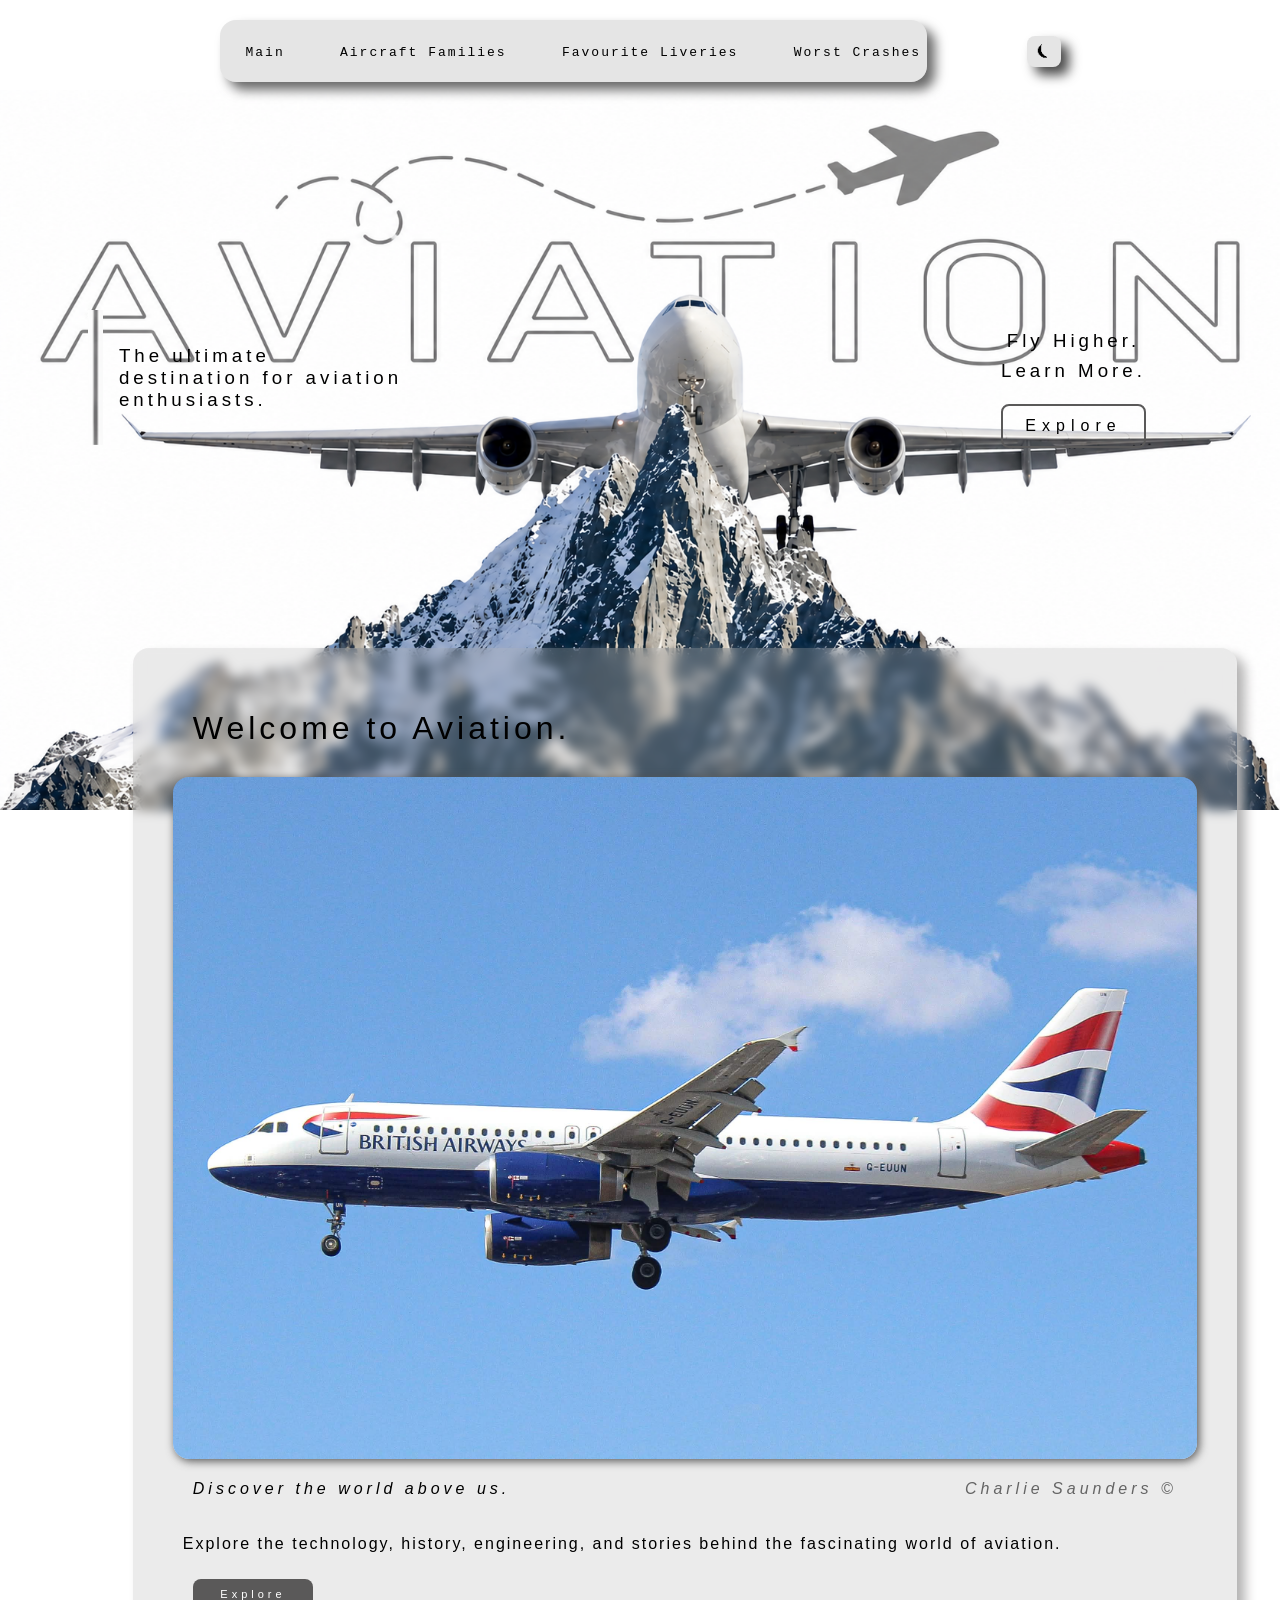
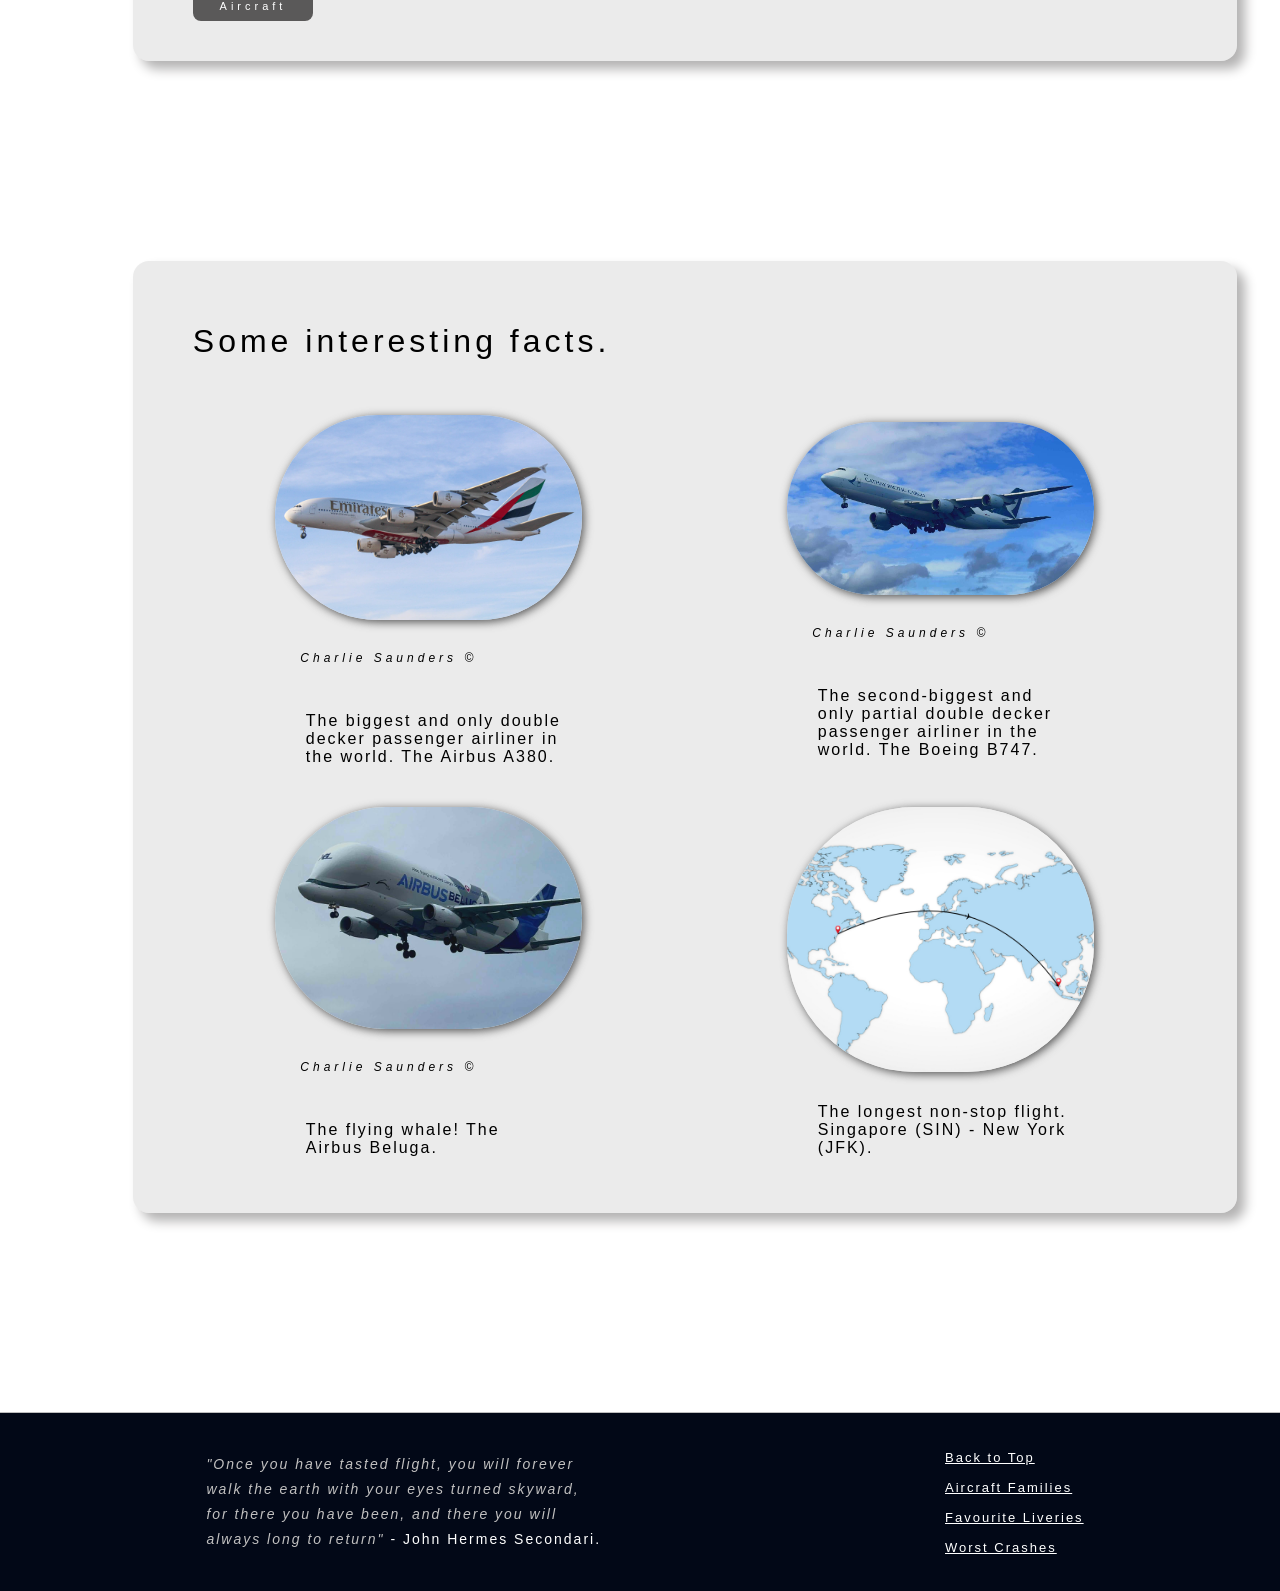
<file: index.html>
<!doctype html>
<html lang="en">

<head>
    <meta charset="UTF-8" />
    <meta name="viewport" content="width=device-width, initial-scale=1.0" />
    <link rel="stylesheet" href="style.css" />
    <link rel="icon" type="image/png" href="./assets/738.png" />
    <title>Aviation</title>
</head>

<body id="body">
    <header>
        <div class="top">
            <nav class="nav">
                <div>
                    <ul>
                        <li><a href="index.html">Main</a></li>
                        <li><a href="families.html">Aircraft Families</a></li>
                        <li><a href="liveries.html">Favourite Liveries</a></li>
                        <li><a href="crashes.html">Worst Crashes</a></li>
                    </ul>
                </div>
            </nav>

            <button id="darkmode">⏾</button>
        </div>
    </header>

    <div class="details" id="details">
        <div class="left">
            <img src="./assets/line.png" alt="|" />
            <h3>The ultimate destination for aviation enthusiasts.</h3>
        </div>

        <div class="right">
            <h3>
                Fly Higher.<br />
                Learn More.
            </h3>
            <a href="#intro">Explore</a>
        </div>
    </div>

    <main>
        <div id="preloader"></div>
        <div class="intro" id="intro">
            <h1>Welcome to Aviation.</h1>
            <img src="./assets/BA320.jpg" alt="British Airways Airbus A320" />
            <div class="credits">
                <h4>Discover the world above us.</h4>
                <h4 id="c">Charlie Saunders ©</h4>
            </div>
            
            <p>
                Explore the technology, history, engineering, and stories behind the
                fascinating world of aviation.
            </p>
            <a href="families.html">Explore Aircraft</a>
        </div>

        <div class="funfacts">
            <h1>Some interesting facts.</h1>
            <div class="funfacts1">
                <div class="a380">
                    <img src="./assets/EK380.jpg" alt="Emirates Airbus A380" />
                    <h4 id="c">Charlie Saunders ©</h4>
                    <p>
                        The biggest and only double decker passenger airliner in the world.
                        The Airbus A380.
                    </p>
                </div>

                <div class="b747">
                    <img src="./assets/CX747.jpeg" alt="Cathay Pacific Boeing B747" />
                    <h4 id="c">Charlie Saunders ©</h4>
                    <p>
                        The second-biggest and only partial double decker passenger airliner
                        in the world. The Boeing B747.
                    </p>
                </div>

                <div class="beluga">
                    <img src="./assets/ABeluga.jpeg" alt="Airbus Beluga" />
                    <h4 id="c">Charlie Saunders ©</h4>
                    <p>The flying whale! The Airbus Beluga.</p>
                </div>

                <div class="lf">
                    <img src="./assets/lf.png" alt="Longest Non-Stop Flight" />
                    <p>The longest non-stop flight. Singapore (SIN) - New York (JFK).</p>
                </div>
            </div>
        </div>

        <footer>
            <div class="footer">
                <div class="footerp">
                    <p>
                        <span id="quote">"Once you have tasted flight, you will forever walk the earth with
                            your eyes turned skyward, for there you have been, and there you
                            will always long to return"</span> - John Hermes Secondari.
                    </p>
                </div>

                <div class="links">
                    <a href="index.html">Back to Top</a>
                    <a href="families.html">Aircraft Families</a>
                    <a href="liveries.html">Favourite Liveries</a>
                    <a href="crashes.html">Worst Crashes</a>
                </div>
            </div>
        </footer>

    </main>



    <script src="script.js"></script>
</body>

</html>
</file>
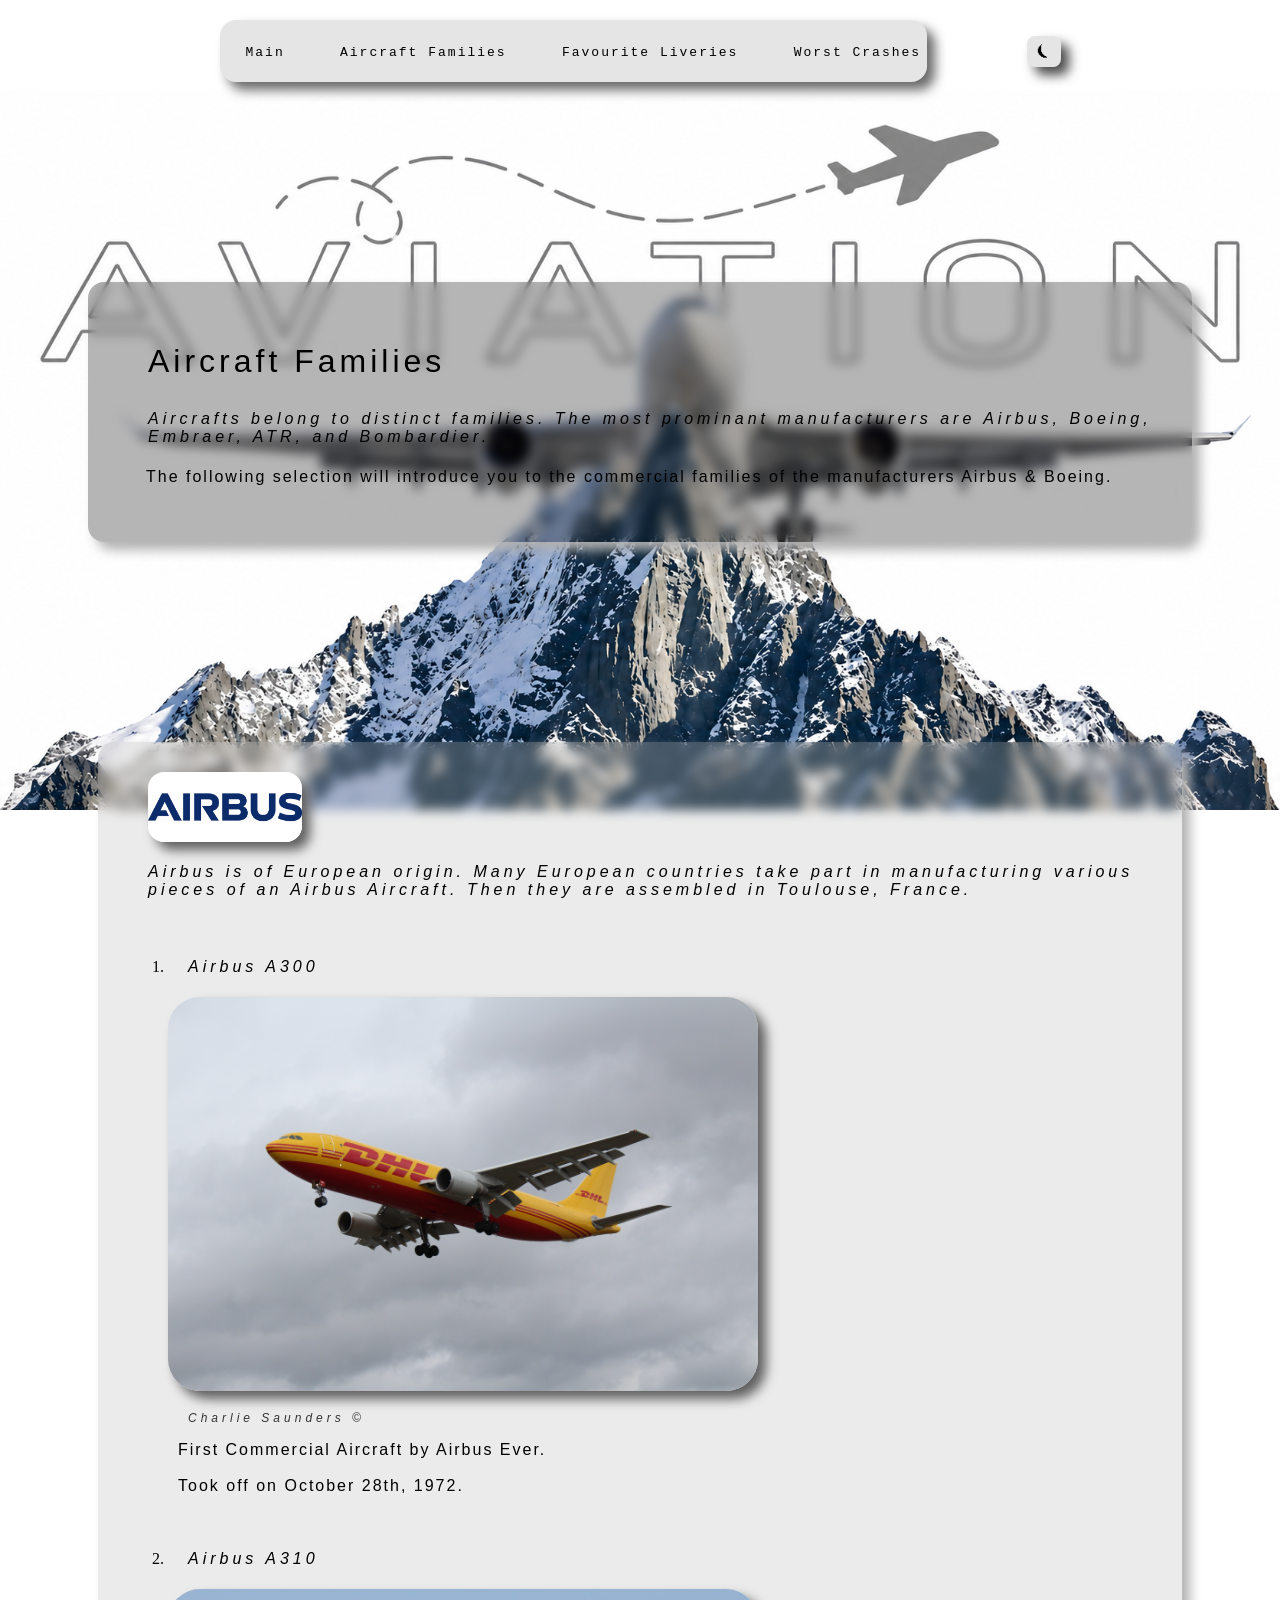
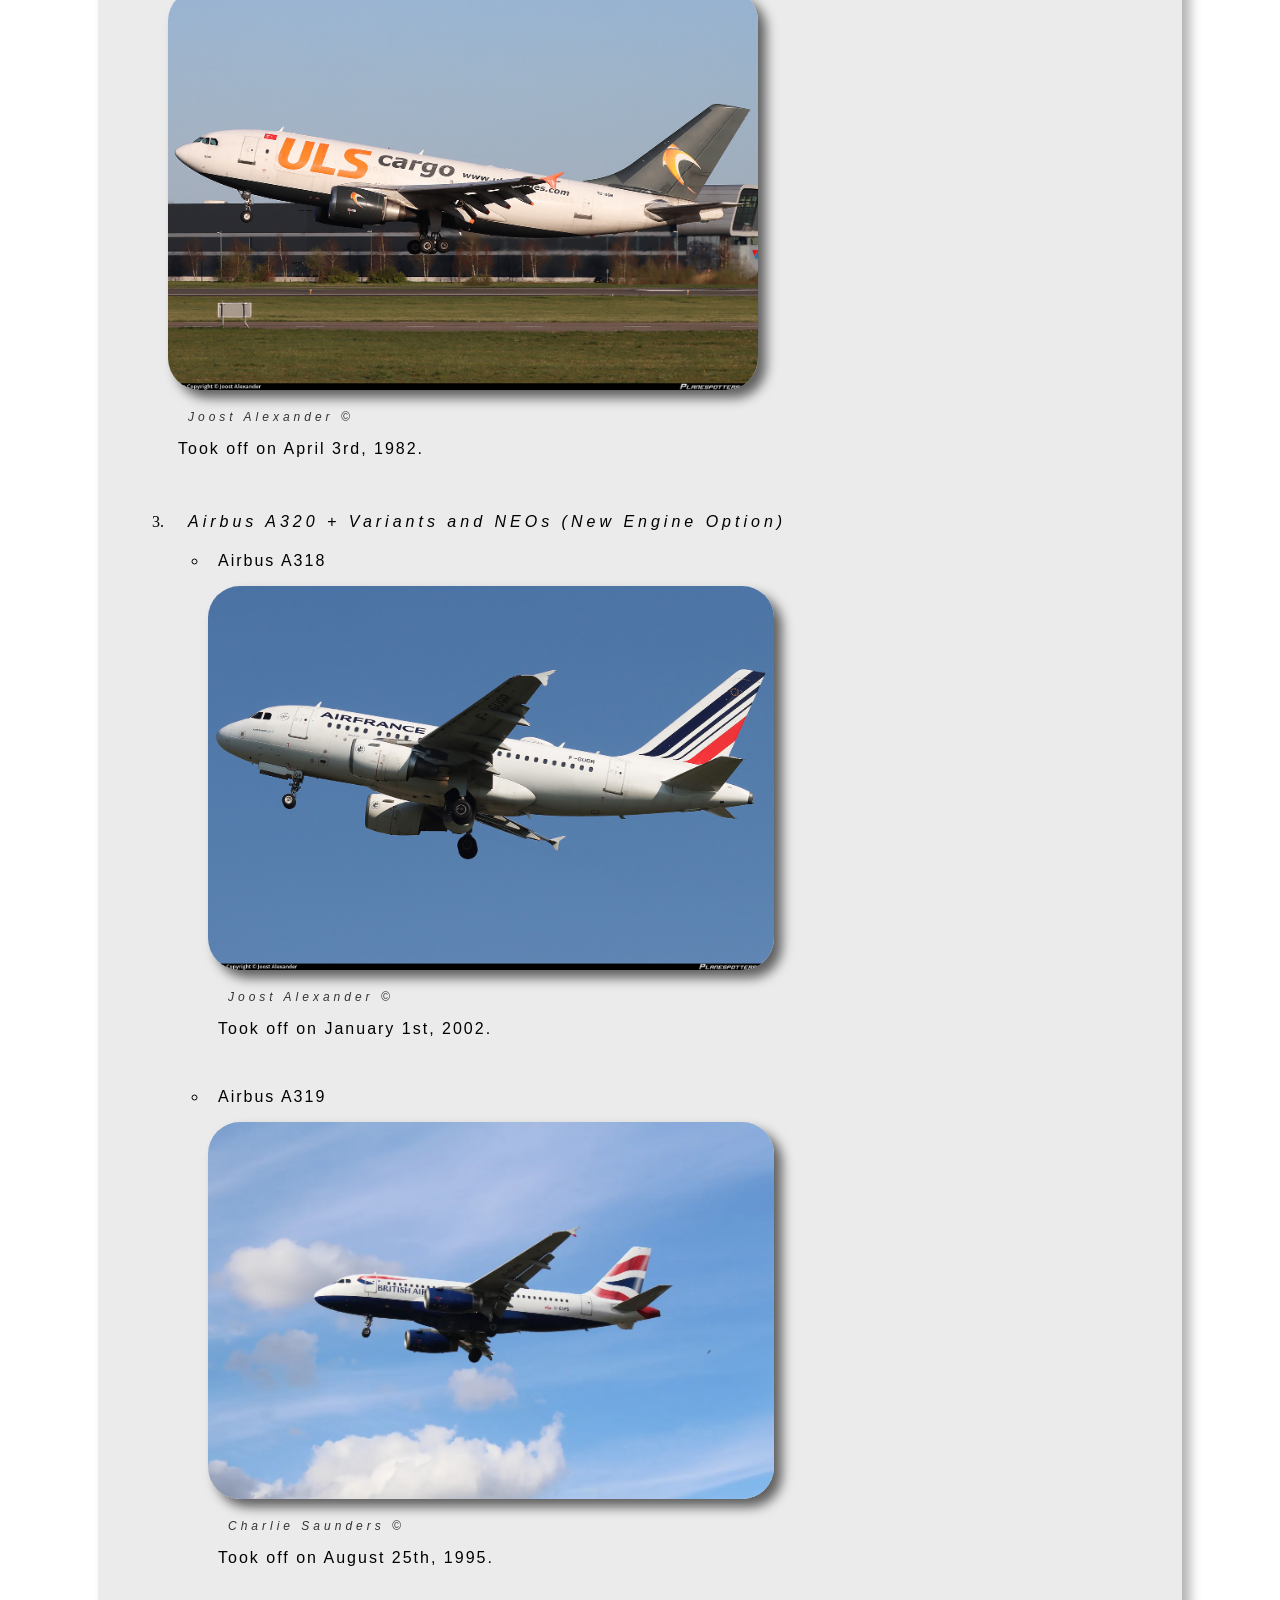
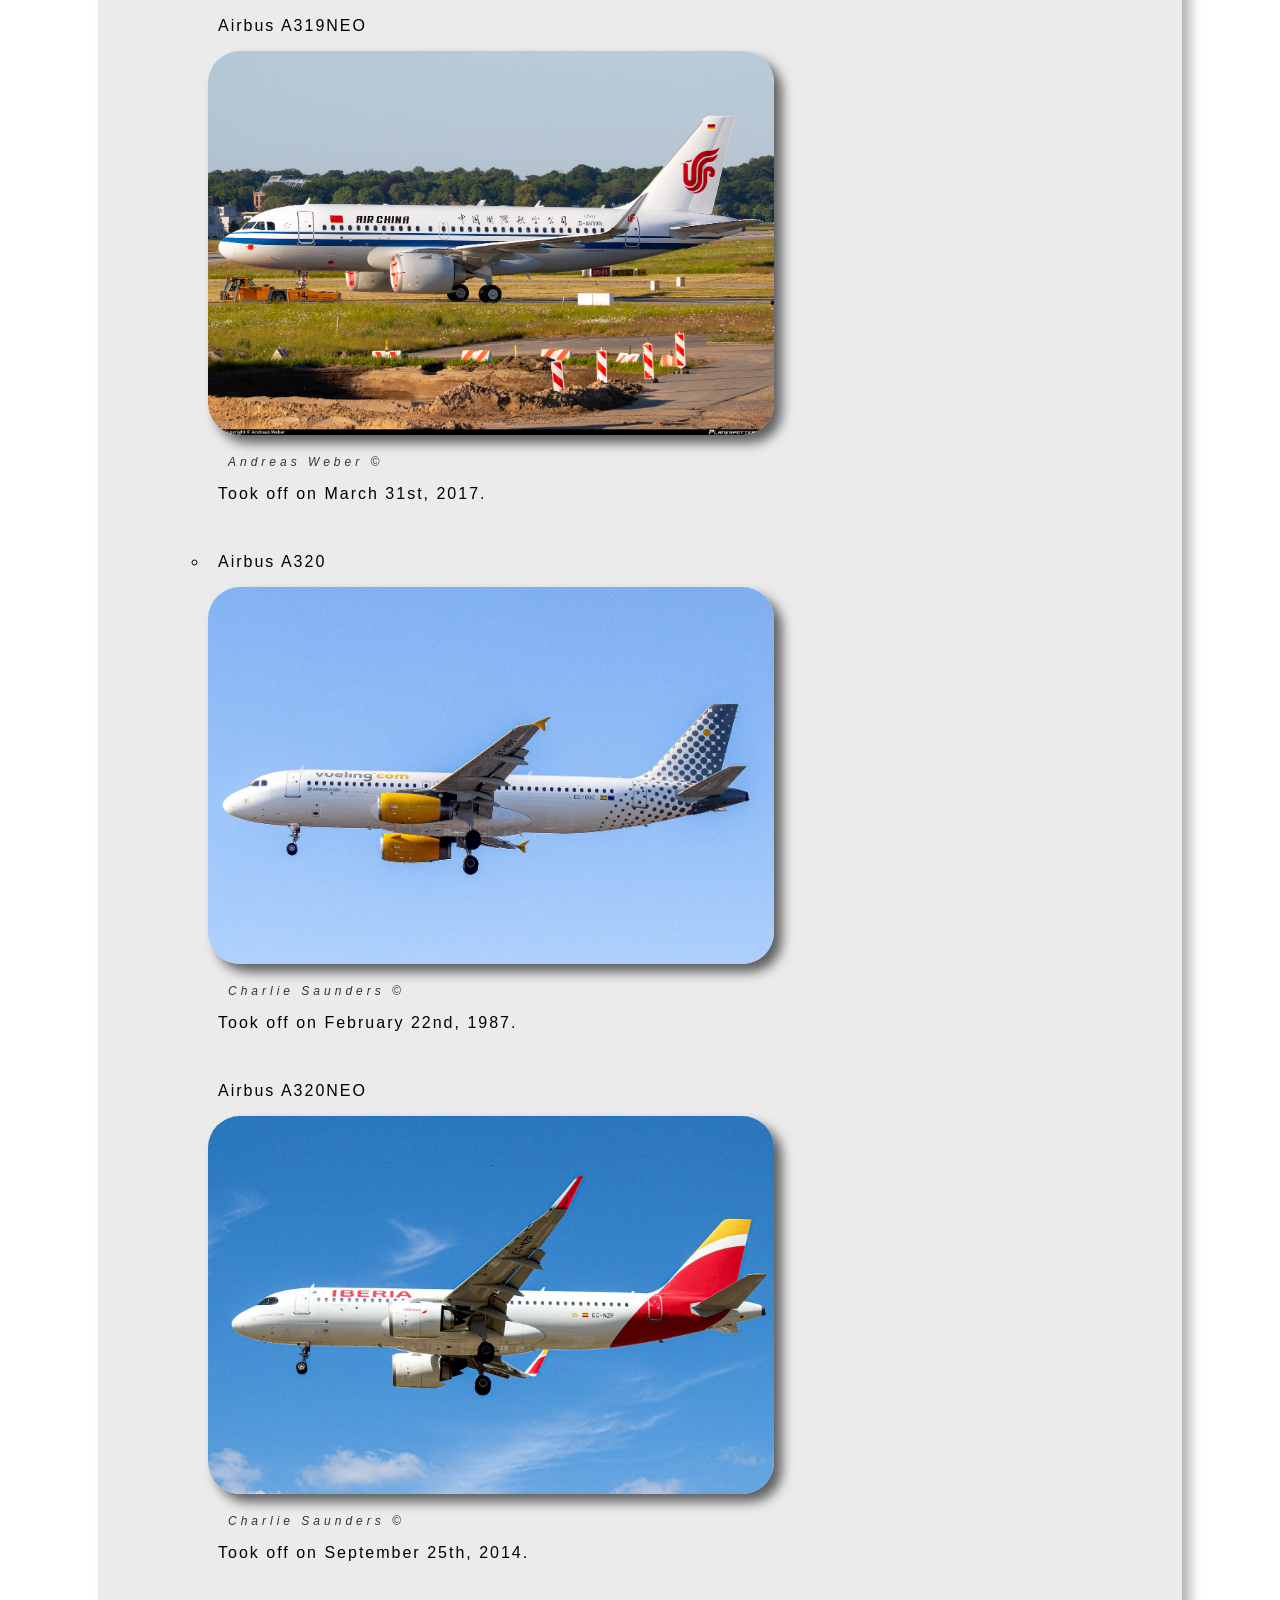
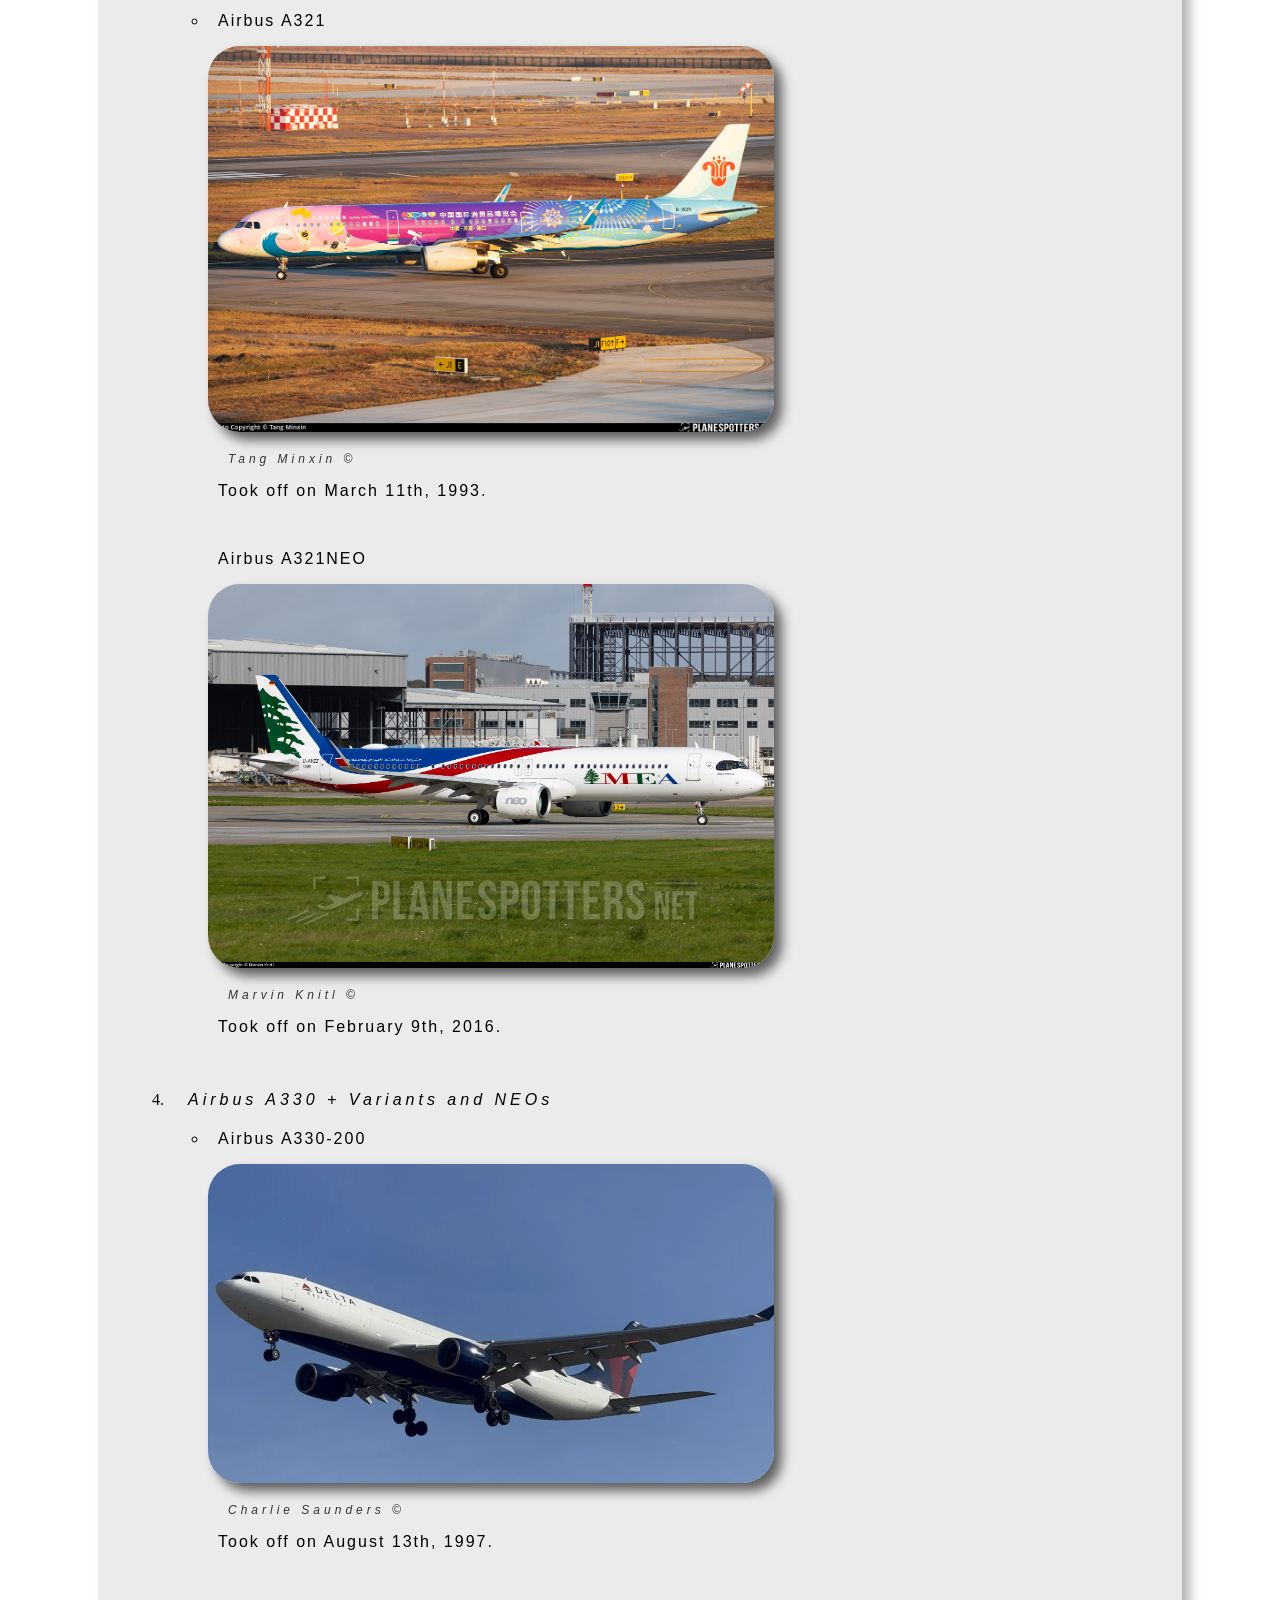
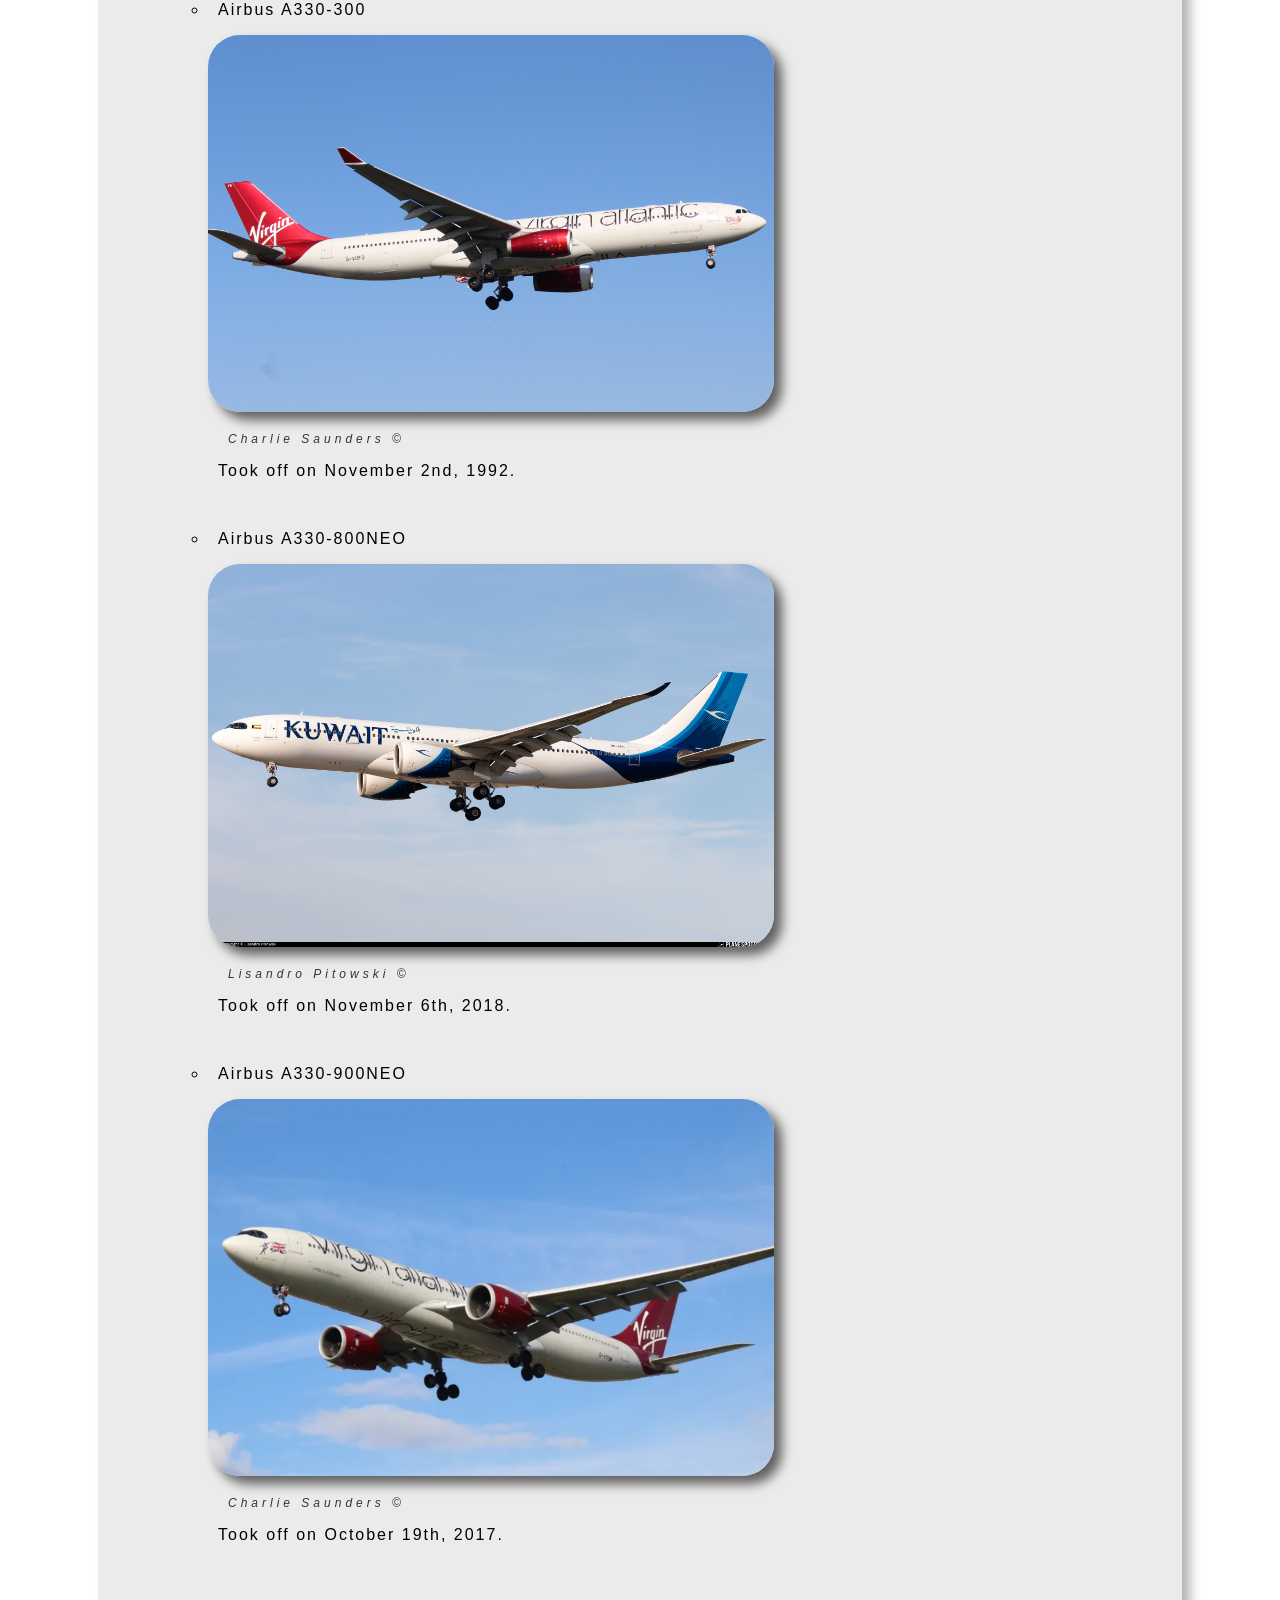
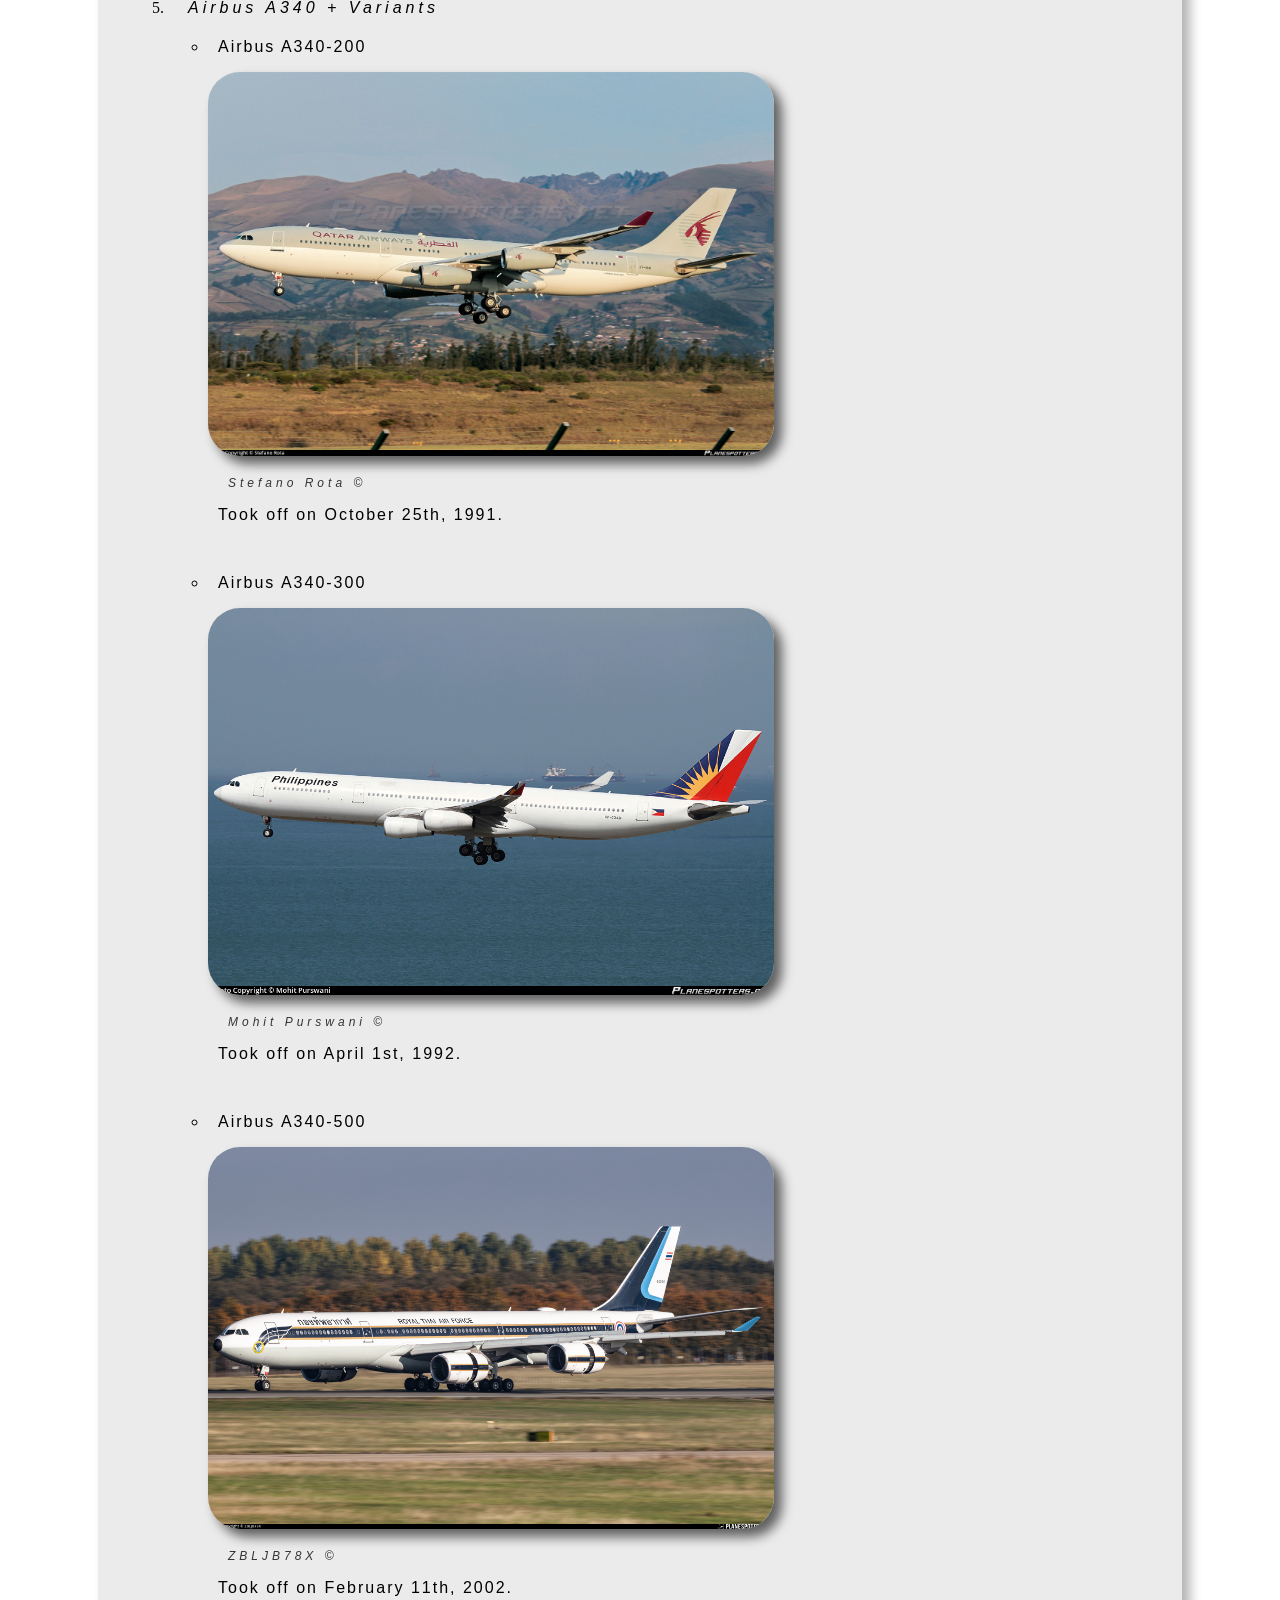
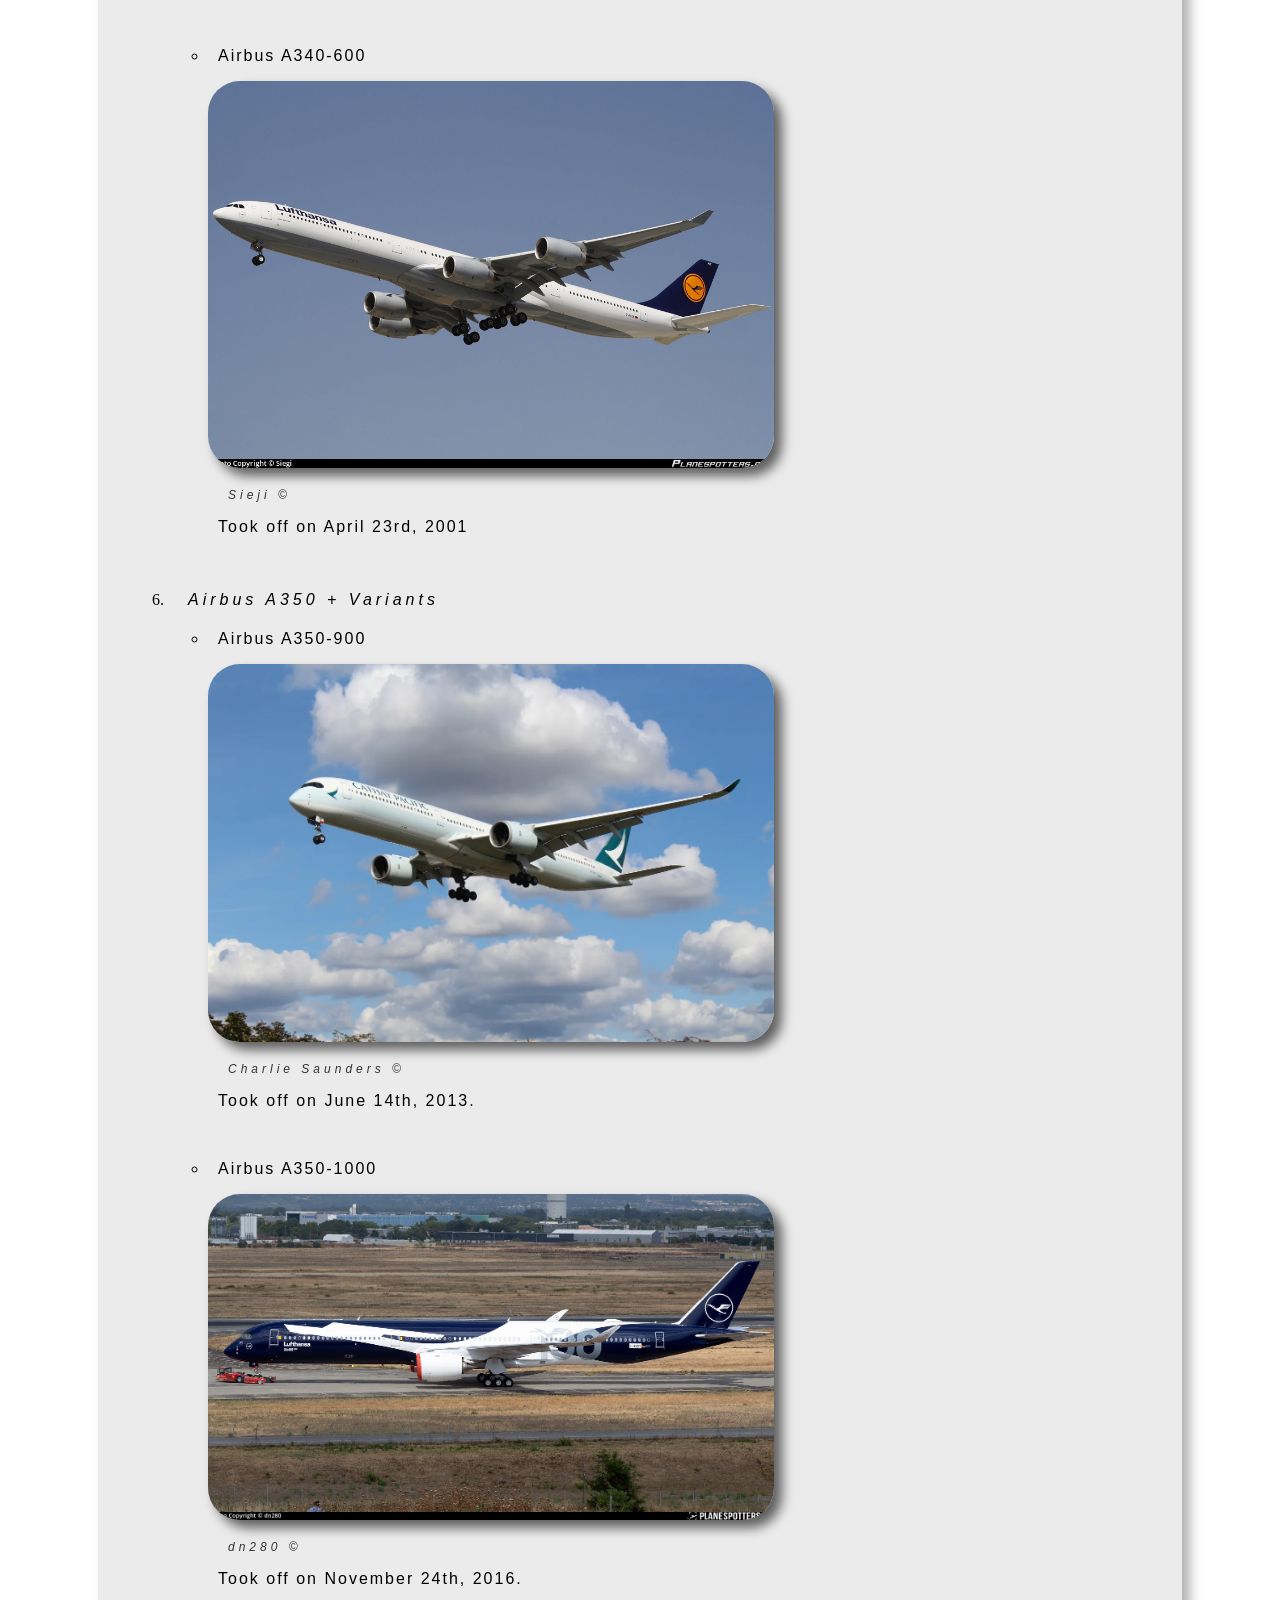
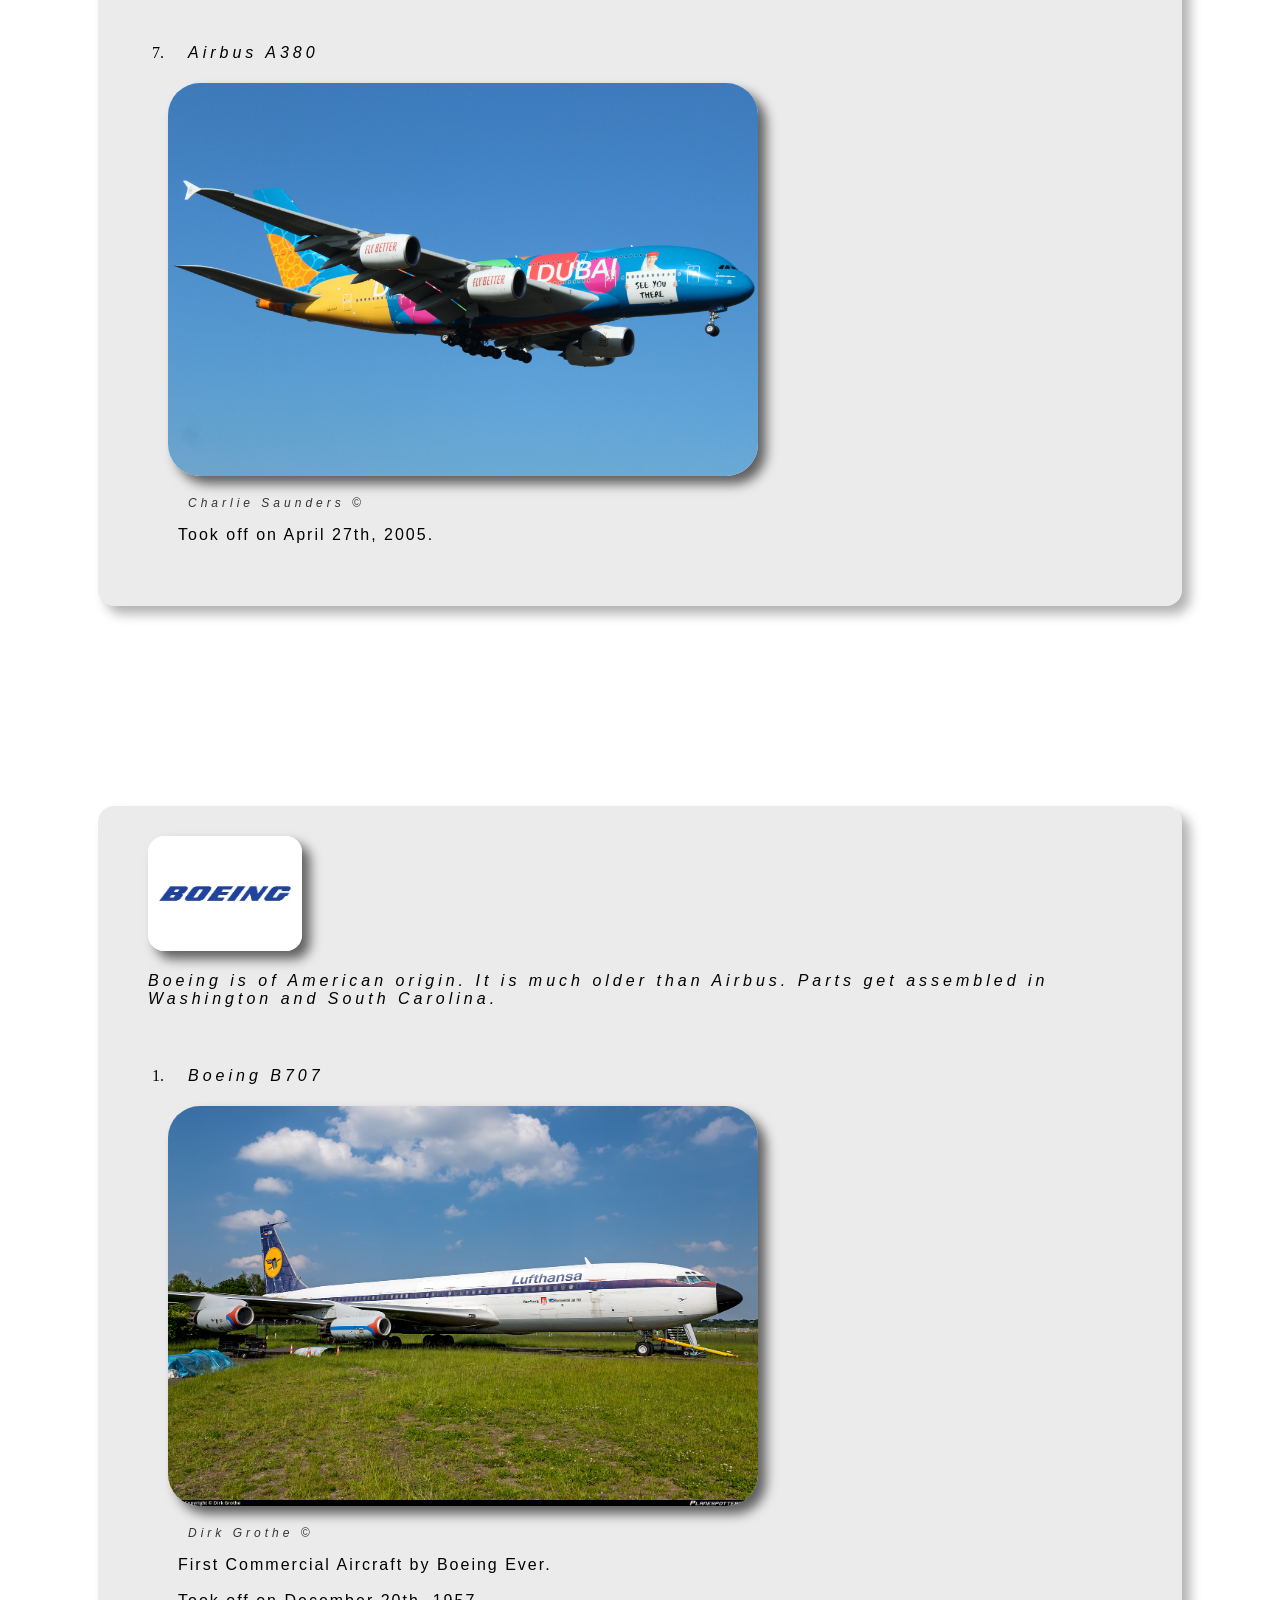
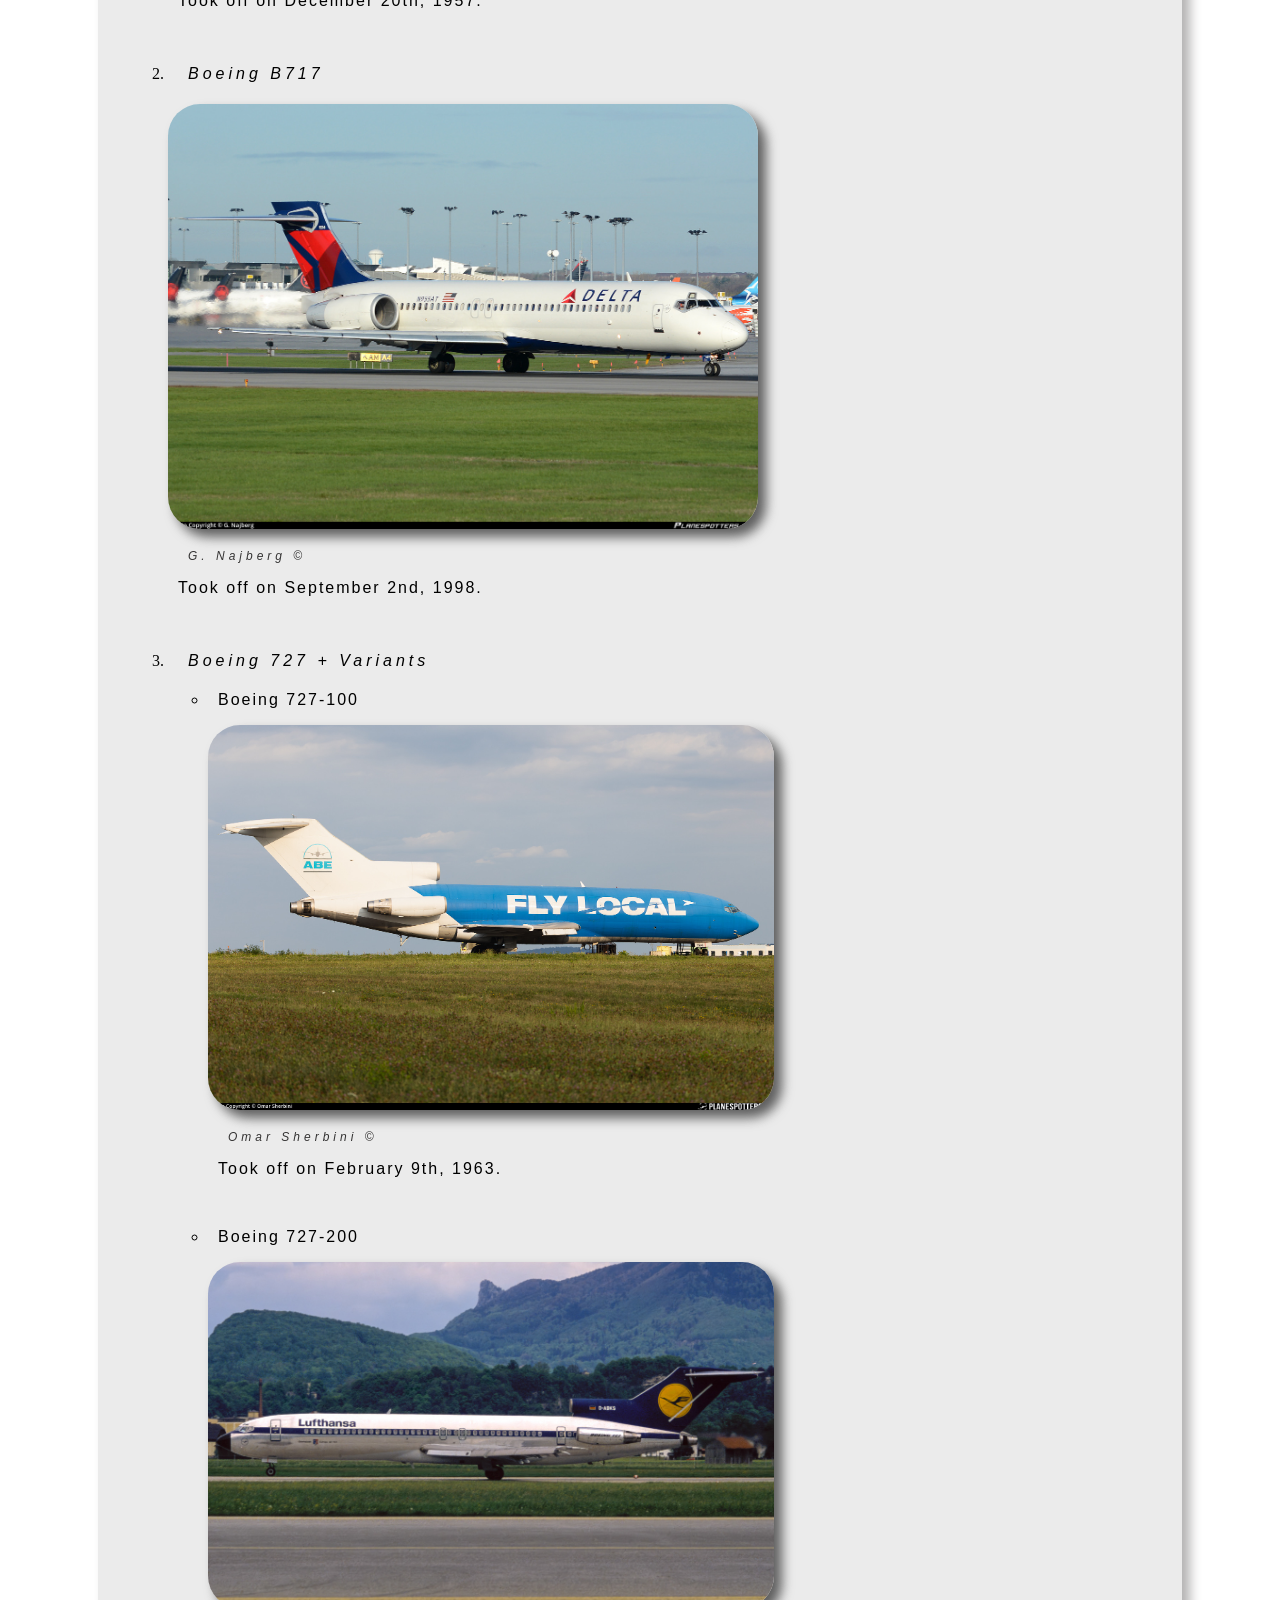
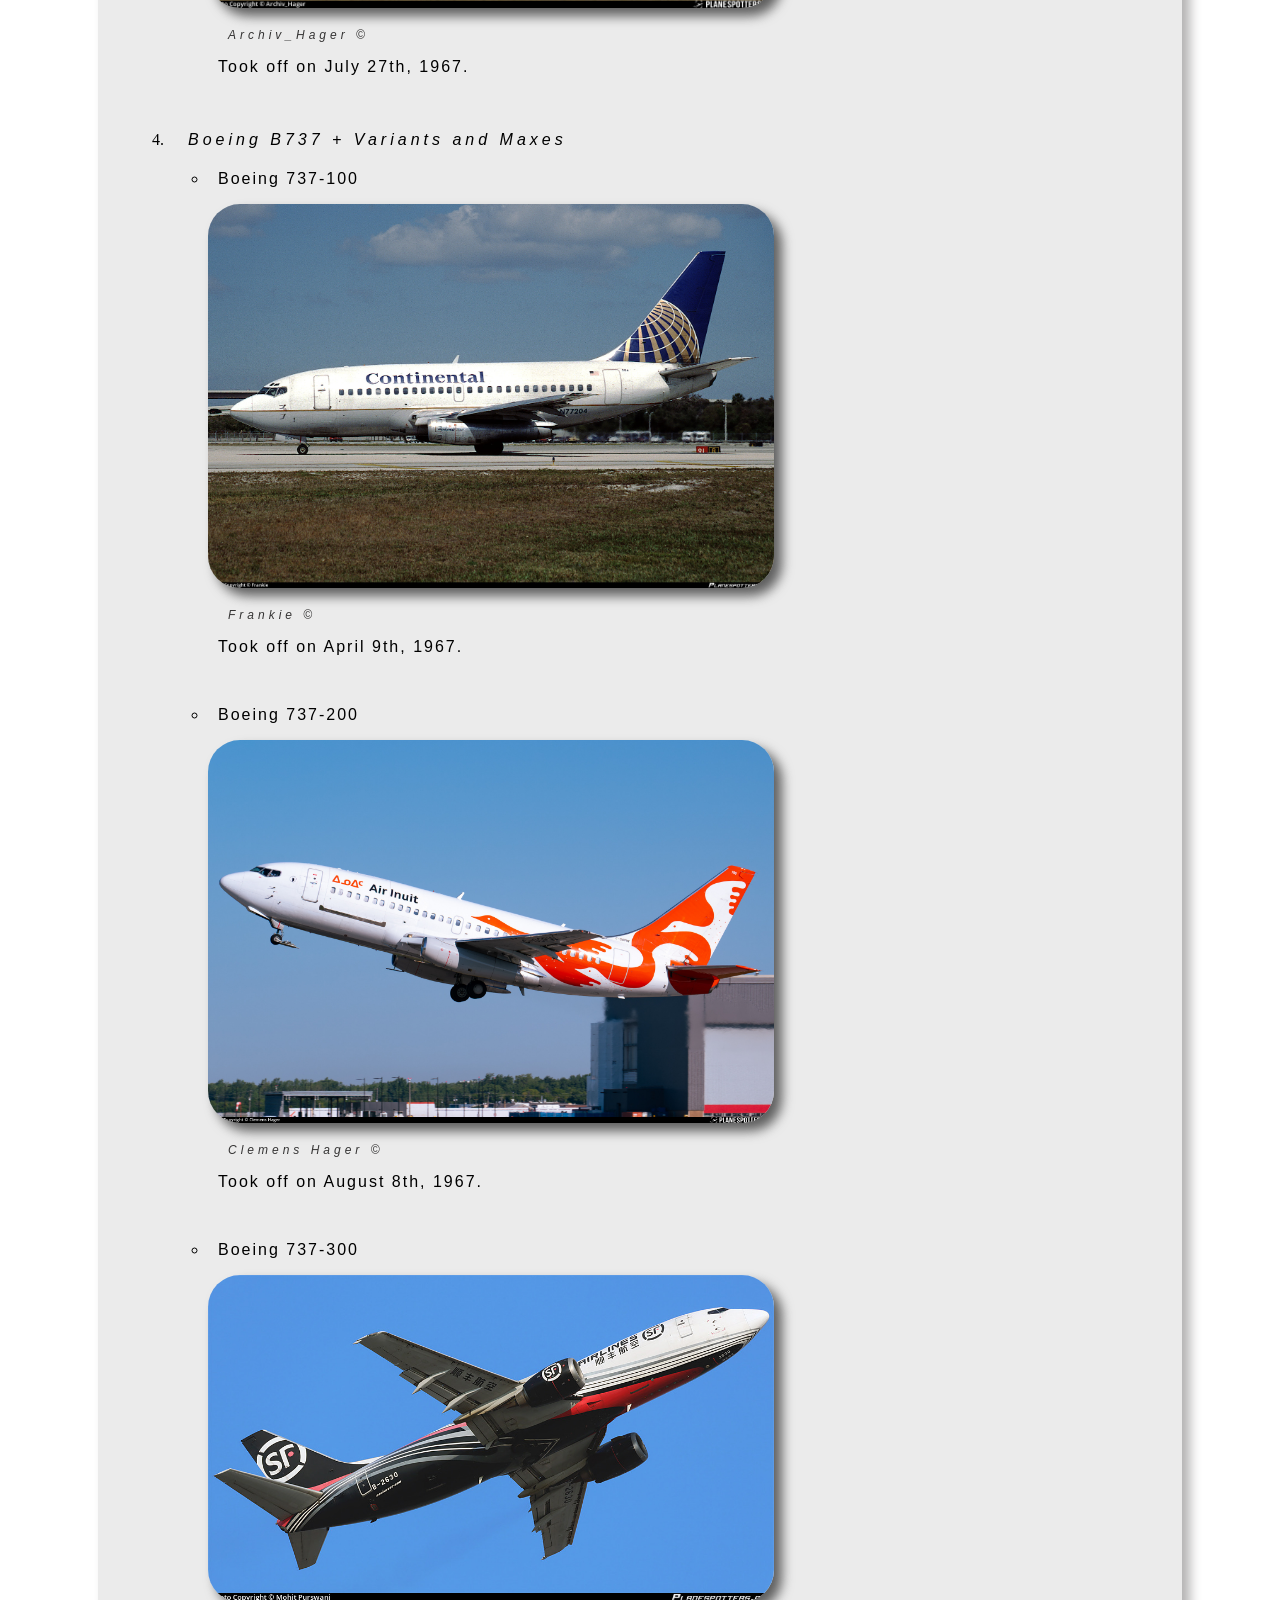
<file: families.html>
<!DOCTYPE html>
<html lang="en">

<head>
    <meta charset="UTF-8">
    <meta name="viewport" content="width=device-width, initial-scale=1.0">
    <link rel="stylesheet" href="style.css">
    <link rel="icon" type="image/png" href="./assets/738.png" />
    <title>Aircraft Families</title>
</head>

<body id="body">

    <header>
        <div class="top">
            <nav class="nav">
                <div>
                    <ul>
                        <li><a href="index.html">Main</a></li>
                        <li><a href="families.html">Aircraft Families</a></li>
                        <li><a href="liveries.html">Favourite Liveries</a></li>
                        <li><a href="crashes.html">Worst Crashes</a></li>
                    </ul>
                </div>
            </nav>

            <button id="darkmode">⏾</button>
        </div>
    </header>

    <main>
        <div class="all">
            <h1>Aircraft Families</h1>
            <h4>Aircrafts belong to distinct families. The most prominant manufacturers are Airbus, Boeing, Embraer,
                ATR, and Bombardier. </h4>
            <p>The following selection will introduce you to the commercial families of the manufacturers Airbus &
                Boeing.</p>
        </div>

        <div class="AandB">
            <div class="airbus">
                <img src="./assets/Airbus-logo.jpg" alt="Airbus Logo" id="airbus">
                <h4>Airbus is of European origin. Many European countries take part in manufacturing
                    various pieces of an
                    Airbus Aircraft. Then they are assembled in Toulouse, France.</h4>

                <ol>
                    <li>
                        <h4>Airbus A300</h4>
                        <img src="./assets/D0300.png" alt="DHL UK A300">
                        <h4 id="c">Charlie Saunders ©</h4>
                        <p>
                            First Commercial Aircraft by Airbus Ever. <br><br>
                            Took off on October 28th, 1972.
                        </p>
                        <br>
                    </li>

                    <li>
                        <h4>Airbus A310</h4>
                        <img src="./assets/ULS310.jpg" alt="ULS Cargo A310">
                        <h4 id="c">Joost Alexander ©</h4>
                        <p>
                            Took off on April 3rd, 1982.
                        </p>
                        <br>
                    </li>

                    <li>
                        <h4>Airbus A320 + Variants and NEOs (New Engine Option)</h4>
                        <ul>
                            <li>
                                <p>Airbus A318</p>
                                <img src="./assets/AF318.jpg" alt="Air France A318">
                                <h4 id="c">Joost Alexander ©</h4>
                                <p>Took off on January 1st, 2002.</p>
                                <br>
                            </li>

                            <li>
                                <p>Airbus A319</p>
                                <img src="./assets/BA319.webp">
                                <h4 id="c">Charlie Saunders ©</h4>
                                <p>Took off on August 25th, 1995.</p>
                                <br>
                                <p>Airbus A319NEO</p>
                                <img src="./assets/CA319N.jpg" alt="Air China A319NEO">
                                <h4 id="c">Andreas Weber ©</h4>
                                <p>Took off on March 31st, 2017.</p>
                                <br>
                            </li>

                            <li>
                                <p>Airbus A320</p>
                                <img src="./assets/VU320.jpg" alt="Vueling A320">
                                <h4 id="c">Charlie Saunders ©</h4>
                                <p>Took off on February 22nd, 1987.</p>
                                <br>
                                <p>Airbus A320NEO</p>
                                <img src="./assets/IB320N.jpg" alt="Iberia A320NEO">
                                <h4 id="c">Charlie Saunders ©</h4>
                                <p>Took off on September 25th, 2014.</p>
                                <br>
                            </li>

                            <li>
                                <p>Airbus A321</p>
                                <img src="./assets/CS321.jpg" alt="China Southern A321">
                                <h4 id="c">Tang Minxin ©</h4>
                                <p>Took off on March 11th, 1993.</p>
                                <br>
                                <p>Airbus A321NEO</p>
                                <img src="./assets/ME32N.jpg" alt="Middle Easten Airlines A321NEO">
                                <h4 id="c">Marvin Knitl ©</h4>
                                <p>Took off on February 9th, 2016.</p>
                                <br>
                            </li>
                        </ul>
                    </li>

                    <li>
                        <h4>Airbus A330 + Variants and NEOs </h4>
                        <ul>
                            <li>
                                <p>Airbus A330-200</p>
                                <img src="./assets/DE332.jpg" alt="Delta A330-200">
                                <h4 id="c">Charlie Saunders ©</h4>
                                <p>Took off on August 13th, 1997.</p>
                                <br>
                            </li>

                            <li>
                                <p>Airbus A330-300</p>
                                <img src="./assets/VA333.JPG" alt="Virgin Atlantic A330-300">
                                <h4 id="c">Charlie Saunders ©</h4>
                                <p>Took off on November 2nd, 1992.</p>
                                <br>
                            </li>

                            <li>
                                <p>Airbus A330-800NEO</p>
                                <img src="./assets/9K338.jpg" alt="Kuwait Airlines A330-800NEO">
                                <h4 id="c">Lisandro Pitowski ©</h4>
                                <p>Took off on November 6th, 2018.</p>
                                <br>
                            </li>

                            <li>
                                <p>Airbus A330-900NEO</p>
                                <img src="./assets/VA339.jpg" alt="Virgin Atlantic A330-900">
                                <h4 id="c">Charlie Saunders ©</h4>
                                <p>Took off on October 19th, 2017.</p>
                                <br>
                            </li>
                        </ul>
                    </li>

                    <li>
                        <h4>Airbus A340 + Variants</h4>
                        <ul>
                            <li>
                                <p>Airbus A340-200</p>
                                <img src="./assets/QA342.jpg" alt="Qatar Airways A342">
                                <h4 id="c">Stefano Rota ©</h4>
                                <p>Took off on October 25th, 1991.</p>
                                <br>
                            </li>

                            <li>
                                <p>Airbus A340-300</p>
                                <img src="./assets/RP343.jpg" alt="Philippine Airlines A340-300">
                                <h4 id="c">Mohit Purswani ©</h4>
                                <p>Took off on April 1st, 1992.</p>
                                <br>
                            </li>

                            <li>
                                <p>Airbus A340-500</p>
                                <img src="./assets/HS345.jpg" alt="Royal Thai Air Force A340-500">
                                <h4 id="c">ZBLJB78X ©</h4>
                                <p>Took off on February 11th, 2002.</p>
                                <br>
                            </li>

                            <li>
                                <p>Airbus A340-600</p>
                                <img src="./assets/LH346.jpg" alt="Lufthansa A340-600">
                                <h4 id="c">Sieji ©</h4>
                                <p>Took off on April 23rd, 2001</p>
                                <br>
                            </li>
                        </ul>
                    </li>


                    <li>
                        <h4>Airbus A350 + Variants</h4>
                        <ul>
                            <li>
                                <p>Airbus A350-900</p>
                                <img src="./assets/CX359.webp" alt="Cathay Pacific A350-900">
                                <h4 id="c">Charlie Saunders ©</h4>
                                <p>Took off on June 14th, 2013.</p>
                                <br>
                            </li>

                            <li>
                                <p>Airbus A350-1000</p>
                                <img src="./assets/LH351.jpg" alt="Lufthansa 100 years A350-1000">
                                <h4 id="c">dn280 ©</h4>
                                <p>Took off on November 24th, 2016.</p>
                                <br>
                            </li>
                        </ul>
                    </li>

                    <li>
                        <h4>Airbus A380</h4>
                        <img src="./assets/EK388.JPG" alt="British Airways A380">
                        <h4 id="c">Charlie Saunders ©</h4>
                        <p>Took off on April 27th, 2005.</p>
                    </li>


                </ol>
            </div>

            <div class="airbus">
                <img src="./assets/boeing-logo.webp" alt="Boeing Logo" id="airbus">
                <h4 class="all1">Boeing is of American origin. It is much older than Airbus. Parts get assembled in
                    Washington and South Carolina.</h4>

                <ol>
                    <li>
                        <h4>Boeing B707</h4>
                        <img src="./assets/LH707.jpg" alt="Lufthansa B707">
                        <h4 id="c">Dirk Grothe ©</h4>
                        <p>
                            First Commercial Aircraft by Boeing Ever. <br><br>
                            Took off on December 20th, 1957.
                        </p>
                        <br>
                    </li>

                    <li>
                        <h4>Boeing B717</h4>
                        <img src="./assets/DL717.jpg" alt="Delta 717">
                        <h4 id="c">G. Najberg ©</h4>
                        <p>
                            Took off on September 2nd, 1998.
                        </p>
                        <br>
                    </li>

                    <li>
                        <h4>Boeing 727 + Variants</h4>
                        <ul>
                            <li>
                                <p>Boeing 727-100</p>
                                <img src="./assets/FL721.jpg" alt="Fly Lucky 727-100">
                                <h4 id="c">Omar Sherbini ©</h4>
                                <p>Took off on February 9th, 1963.</p>
                                <br>
                            </li>

                            <li>
                                <p>Boeing 727-200</p>
                                <img src="./assets/LH722.jpg" alt="Lufthansa 727-200">
                                <h4 id="c">Archiv_Hager ©</h4>
                                <p>Took off on July 27th, 1967.</p>
                                <br>
                            </li>

                        </ul>
                    </li>

                    <li>
                        <h4>Boeing B737 + Variants and Maxes </h4>
                        <ul>
                            <li>
                                <p>Boeing 737-100</p>
                                <img src="./assets/CN731.jpg" alt="Continental Airlines 737-100">
                                <h4 id="c">Frankie ©</h4>
                                <p>Took off on April 9th, 1967.</p>
                                <br>
                            </li>

                            <li>
                                <p>Boeing 737-200</p>
                                <img src="./assets/AI732.jpg" alt="Air Inuit 737-200">
                                <h4 id="c">Clemens Hager ©</h4>
                                <p>Took off on August 8th, 1967.</p>
                                <br>
                            </li>

                            <li>
                                <p>Boeing 737-300</p>
                                <img src="./assets/SF733.jpg" alt="SF Airlines 737-300">
                                <h4 id="c">Mohit Purswani ©</h4>
                                <p>Took off on February 24th, 1984.</p>
                                <br>
                            </li>

                            <li>
                                <p>Boeing 737-400</p>
                                <img src="./assets/EA734.jpg" alt="Eastern Air Express 737-400">
                                <h4 id="c">acphotographycr ©</h4>
                                <p>Took off on February 19th, 1988.</p>
                                <br>
                            </li>

                            <li>
                                <p>Boeing 737-500</p>
                                <img src="./assets/JA735.jpg" alt="All Nippon Airways 737-500">
                                <h4 id="c">Tristan Gruber ©</h4>
                                <p>Took off on June 30th, 1989.</p>
                                <br>
                            </li>

                            <li>
                                <p>Boeing 737-600</p>
                                <img src="./assets/AA736.jpg" alt="Air Algerie 737-600">
                                <h4 id="c">Joost Alexander ©</h4>
                                <p>Took off on January 22nd, 1998.</p>
                                <br>
                            </li>

                            <li>
                                <p>Boeing 737-700</p>
                                <img src="./assets/AR737.jpg" alt="Al Rosa Aero 737-700">
                                <h4 id="c">Andrey Tchursin ©</h4>
                                <p>Took off on February 9th, 1997.</p>
                                <br>

                                <p>Boeing 737 MAX 7</p>
                                <img src="./assets/B737M7.jpg" alt="Boeing 737 MAX 7">
                                <h4 id="c">Smiling PVG ©</h4>
                                <p>Took off on March 16th, 2018.</p>
                                <br>
                            </li>

                            <li>
                                <p>Boeing 737-800</p>
                                <img src="./assets/CA738.jpg" alt="Chrono Air 737-800">
                                <h4 id="c">WTP22 ©</h4>
                                <p>Took off on July 31st, 1997.</p>
                                <br>

                                <p>Boeing 737 MAX 8</p>
                                <img src="./assets/KA73M8.jpg" alt="Korean Air 737 MAX 8">
                                <h4 id="c">WTP22 ©</h4>
                                <p>Took off on January 29th, 2016.</p>
                                <br>
                            </li>

                            <li>
                                <p>Boeing 737-900</p>
                                <img src="./assets/AL739.jpg" alt="Alaska 737-900">
                                <h4 id="c">Flightline Aviation Media - Bruce Leibowitz ©</h4>
                                <p>Took off on August 3th, 2000.</p>
                                <br>

                                <p>Boeing 737 MAX 9</p>
                                <img src="./assets/IC7M9.jpg" alt="Iceland Air 737 MAX 9">
                                <h4 id="c">Josh Knights ©</h4>
                                <p>Took off on April 13th, 2017.</p>
                                <br>
                            </li>

                            <li>
                                <p>Boeing 737 MAX 10</p>
                                <img src="./assets/B7M10.jpg" alt="Boeing 737 MAX 10">
                                <h4 id="c">Steven Ma ©</h4>
                                <p>Took off on June 18th, 2021.</p>
                                <br>
                            </li>

                        </ul>
                    </li>


                    <li>
                        <h4>Boeing 747-8</h4>
                        <img src="./assets/L748.jpg" alt="Boeing 747-8">
                        <h4 id="c">Chris Phan ©</h4>
                        <p>Took off on March 20th, 2011.</p>
                        <br>
                    </li>


                    <li>
                        <h4>Boeing 757</h4>
                        <img src="./assets/AC757.jpg" alt="Air China Cargo 757">
                        <h4 id="c">Charlie Saunders ©</h4>
                        <p>Took off on February 19th, 1982.</p>
                        <br>
                    </li>

                    <li>
                        <h4>Boeing 767</h4>
                        <img src="./assets/BU767.jpg" alt="Bank of Utah 767">
                        <h4 id="c">RuiQi Liang ©</h4>
                        <p>Took off on September 26th, 1981.</p>
                    </li>

                    <li>
                        <h4>Boeing 777 + Variants</h4>
                        <ul>
                            <li>
                                <p>Boeing 777-200LR(Longer Range)</p>
                                <img src="./assets/AZ772LR.jpg"
                                    alt="Government of the Republic of Azerbaijan 777-200LR">
                                <h4 id="c">Treugo ©</h4>
                                <p>Took off on March 8th, 2005.</p>
                                <br>
                            </li>

                            <li>
                                <p>Boeing 777-300ER(Extended Range)</p>
                                <img src="./assets/SH773ER.jpg" alt="China Eastern Shanghai Museum 777-300ER">
                                <h4 id="c">Charlie Saunders ©</h4>
                                <p>Took off on November 2nd, 1992.</p>
                                <br>
                            </li>

                            <li>
                                <p>Boeing 777-8</p>
                                <p>Not Yet Flown.</p>
                                <br>
                            </li>

                            <li>
                                <p>Boeing 777-9</p>
                                <img src="./assets/B779.jpg" alt="Boeing 777-9">
                                <h4 id="c">Preston Fiedler ©</h4>
                                <p>Took off on January 5th, 2020.</p>
                                <br>
                            </li>
                        </ul>
                    </li>

                    <li>
                        <h4>Boeing 787 Dreamliner + Variants</h4>
                        <ul>
                            <li>
                                <p>Boeing 787-8</p>
                                <img src="./assets/RJ788.jpg" alt="Royal Jordanian 787-8">
                                <h4 id="c">JRC Aviation ©</h4>
                                <p>Took off on December 15th, 2009.</p>
                                <br>
                            </li>

                            <li>
                                <p>Boeing 787-9</p>
                                <img src="./assets/WJ789.JPG" alt="WestJet 787-9">
                                <h4 id="c">Charlie Saunders ©</h4>
                                <p>Took off on September 17th, 2013.</p>
                                <br>
                            </li>

                            <li>
                                <p>Boeing 787-10</p>
                                <img src="./assets/KA7810.jpg" alt="Korean Air 787-10">
                                <h4 id="c">FENG ©</h4>
                                <p>Took off on March 31st, 2017.</p>
                                <br>
                            </li>
                        </ul>
                    </li>

                </ol>
            </div>
        </div>

    </main>

    <footer>
        <div class="footer">
            <div class="footerp">
                <p>
                    <span id="quote">"Once you have tasted flight, you will forever walk the earth with
                        your eyes turned skyward, for there you have been, and there you
                        will always long to return"</span> - John Hermes Secondari.
                </p>
            </div>

            <div class="links">
                <a href="index.html">Back to Top</a>
                <a href="families.html">Aircraft Families</a>
                <a href="liveries.html">Favourite Liveries</a>
                <a href="crashes.html">Worst Crashes</a>
            </div>
        </div>
    </footer>

    <script src="script.js"></script>
</body>

</html>
</file>
<file: style.css>
body {
    background: url(./assets/bg2.png);
    background-repeat: no-repeat;
    background-size: contain;
    background-position: center center;
    background-attachment: fixed;
    box-sizing: border-box;
    padding: 0;
    margin: 0;
}


header {
    display: flex;
    flex-direction: row;
    justify-content: center;
    margin-top: 20px;
    position: sticky;
    top: 0;
    z-index: 1000;
}

.top {
    display: flex;
    flex-direction: row;
    gap: 100px;
    justify-content: center;
    align-items: center;
}

#darkmode {
    height: 50%;
    background-color: rgba(126, 126, 126, 0.2);
    backdrop-filter: blur(3px);
    padding: 6px;
    border-radius: 8px;
    color: black;
    border: none;
    width: 4%;
    box-shadow: 8px 8px 12px rgb(75, 75, 75);
    cursor: pointer;
    transition: all 0.2s ease-in-out;
}

#darkmode:hover {
    background-color: rgba(39, 38, 38, 0.2);
}

.nav {
    background-color: rgba(126, 126, 126, 0.2);
    backdrop-filter: blur(3px);
    padding: 6px;
    border-radius: 16px;
    color: white;
    width: 55vw;
    box-shadow: 8px 8px 12px rgb(105, 105, 105);
}

nav ul {
    list-style-type: none;
    margin-left: -20px;
    display: flex;
    flex-direction: row;
    align-items: center;
    justify-content: space-between;
}

nav ul li a {
    text-decoration: none;
    letter-spacing: 2px;
    font-family: monospace;
    color: black;
    transition: background-color 0.4s ease-in-out;
    transition: padding 0.1s ease-in-out;

}

nav ul li a:hover {
    background-color: rgba(126, 126, 126, 0.1);
    backdrop-filter: blur(3px);
    border-radius: 24px;
    padding: 10px;
    box-shadow: 0px 8px 15px rgb(116, 116, 116);

}

.details {
    display: flex;
    flex-direction: row;
    margin-left: -70px;
    gap: 440px;
    align-items: center;
    margin-top: 225px;
    margin-bottom: 200px;
}

.left {
    display: inline-flex;
    flex-direction: row;
    justify-content: center;
    align-items: center;
    gap: 16px;
}


.left img {
    height: 15vh;

}

.left h3 {
    width: 45%;
    font-family: sans-serif;
    font-weight: lighter;
    letter-spacing: 4px;
    cursor: pointer;
    ;
}

.right {
    text-align: center;
    display: inline-flex;
    flex-direction: column;
    line-height: 30px;

}

.right h3 {
    font-family: sans-serif;
    font-weight: 100;
    letter-spacing: 4px;
    cursor: pointer;
}

.right a {
    text-decoration: none;
    color: black;
    font-family: sans-serif;
    font-weight: 100;
    letter-spacing: 6px;
    border: rgb(90, 89, 89) solid 2px;
    padding: 5px;
    border-radius: 8px;
    transition: all 0.3s ease-in-out;
}

.right a:hover {
    transform: translateY(-20px);
    box-shadow: 0px 10px 10px rgb(184, 184, 184);

}

.intro img {
    height: 60%;
    border-radius: 16px;
    box-shadow: 2px 2px 10px rgb(81, 81, 81);
}

.intro {
    display: flex;
    flex-direction: column;
    margin-left: 7%;
    background-color: rgba(188, 188, 188, 0.3);
    padding: 40px;
    width: 80%;
    border-radius: 16px;
    backdrop-filter: blur(6px);
    box-shadow: 8px 8px 12px rgb(179, 178, 178);
}

h1 {
    font-family: sans-serif;
    font-weight: 100;
    letter-spacing: 4px;
    cursor: pointer;
    margin-left: 20px;
    margin-bottom: 30px;
}

h4 {
    font-family: sans-serif;
    font-weight: lighter;
    letter-spacing: 4px;
    cursor: pointer;
    font-style: italic;
    margin-left: 20px;
}

p {
    font-family: sans-serif;
    font-weight: 100;
    letter-spacing: 2px;
    cursor: pointer;
    margin-left: 10px;
}

.intro a {
    text-decoration: none;
    text-align: center;
    color: white;
    font-family: sans-serif;
    font-weight: 300;
    letter-spacing: 4px;
    background-color: rgb(90, 89, 89);
    padding: 9px;
    border-radius: 8px;
    transition: all 0.3s ease-in-out;
    width: 10%;
    font-size: 11px;
    margin-top: 10px;
    margin-left: 20px;
}

.intro a:hover {
    background-color: rgb(57, 56, 56);
}

.funfacts {
    display: flex;
    flex-direction: column;
    margin-left: 7%;
    background-color: rgba(188, 188, 188, 0.3);
    padding: 40px;
    width: 80%;
    border-radius: 16px;
    backdrop-filter: blur(6px);
    box-shadow: 8px 8px 12px rgb(179, 178, 178);
    margin-top: 200px;
}

.funfacts1 {
    display: grid;
    grid-template: 50% 50% / 50% 50%;
}

.funfacts1 img {
    width: 60%;
    height: 75%;
    border-radius: 128px;
    object-fit: cover;
    box-shadow: 2px 2px 10px rgb(81, 81, 81);
}

.a380,
.b747,
.beluga,
.lf {
    display: flex;
    flex-direction: column;
    justify-content: center;
    align-items: center;
    gap: 15px;
}

.a380,
.b747 {
    margin-bottom: 50px;
}

.funfacts1 p {
    width: 50%;
    font-family: sans-serif;
    font-weight: 100;
    letter-spacing: 2px;
    cursor: pointer;
}

.beluga img {
    object-position: left;
}

.funfacts h1 {
    margin-bottom: 80px;
}

.footerp p {
    font-family: sans-serif;
    font-weight: 100;
    letter-spacing: 2px;
    cursor: pointer;
    font-size: 14px;
    line-height: 25px;
    color: white;

}

.footerp #quote {
    font-style: italic;
    color: rgb(193, 192, 192);
}

.links {
    display: flex;
    flex-direction: column;
    gap: 15px;
}

.footer a {
    color: white;
    font-family: sans-serif;
    font-weight: 100;
    letter-spacing: 2px;
    cursor: pointer;
    font-size: 13px;


}

.footerp {
    display: inline-flex;
    width: 33%;
}

.footer {
    background-color: #020817;
    margin-top: 200px;
    display: flex;
    flex-direction: row;
    justify-content: space-around;
    padding: 25px;
    align-items: center;
    box-shadow: 0px -1px 0px rgb(190, 190, 190);
}

main {
    display: flex;
    flex-direction: column;
    justify-content: center;
    align-items: center;
}

.all {
    padding: 40px;
    margin-top: 200px;
    background-color: rgba(16, 16, 16, 0.3);
    border-radius: 16px;
    backdrop-filter: blur(6px);
    box-shadow: 8px 8px 12px rgb(179, 178, 178);
    width: 80%;
    margin-bottom: 200px;
}

.all p {
    margin-left: 18px;
}

.credits {
    display: flex;
    flex-direction: row;
    justify-content: space-between;
}

.credits #c {
    margin-right: 20px;
    color: rgb(101, 101, 101);
}

.a380 #c,
.b747 #c,
.beluga #c,
.lf #c {
    font-size: 12px;
    margin-left: -80px;
}

.airbus {
    padding: 30px;
    display: flex;
    flex-direction: column;
    background-color: rgba(188, 188, 188, 0.3);
    border-radius: 16px;
    backdrop-filter: blur(6px);
    box-shadow: 8px 8px 12px rgb(179, 178, 178);
    width: 80%;
    margin-bottom: 200px;
}

.airbus #airbus {
    width: 15%;
    height: 10%;
    margin-left: 20px;
    border-radius: 16px;
}

.airbus img {
    width: 60%;
    height: 30%;
    border-radius: 32px;
    box-shadow: 8px 8px 12px rgb(95, 95, 95);
}

.airbus #c {
    color: rgb(53, 52, 52);
    font-size: 12px;
}

.AandB {
    display: flex;
    flex-direction: column;
    justify-content: center;
    align-items: center;
}

.liveries {
    font-style: normal;
}

.listsp {
    margin-top: 40px;
    line-height: 50px;
    font-size: 13px;
    font-weight: bold;
}

.listsimg {
    width: 95%;
    height: 70%;
    border-radius: 16px;
    box-shadow: 8px 8px 12px rgb(95, 95, 95);
}

#title1 {
    font-size: 25px;
    letter-spacing: 9px;
}

.Llist {
    display: flex;
    flex-direction: column;
    justify-content: center;
    align-items: center;
}

.list {
    width: 80%;
    background-color: rgba(95, 95, 95, 0.3);
    border-radius: 16px;
    backdrop-filter: blur(6px);
    box-shadow: 8px 8px 12px rgb(179, 178, 178);
    margin-bottom: 200px;
    padding: 40px;
    display: flex;
    flex-direction: column;
    justify-content: center;
    align-items: center;
}

.topp {
    padding: 40px;
    margin-top: 200px;
    background-color: rgba(16, 16, 16, 0.3);
    border-radius: 16px;
    backdrop-filter: blur(6px);
    box-shadow: 8px 8px 12px rgb(179, 178, 178);
    width: 80%;
    margin-bottom: 200px;
}

.topp h1 {
    margin-bottom: 30px;
}

.topp h4 {
    line-height: 35px;
}

.all2 {
    display: flex;
    flex-direction: column;
    justify-content: center;
    align-items: center;
}

form {
    background-color: rgba(95, 95, 95, 0.3);
    border-radius: 16px;
    backdrop-filter: blur(6px);
    box-shadow: 8px 8px 12px rgb(179, 178, 178);
    padding: 40px;
    width: 40%;
    display: flex;
    flex-direction: column;
    justify-content: center;
    align-items: center;
    gap: 30px;
}

.form-group {
    display: flex;
    flex-direction: column;
    justify-content: center;
    align-items: space-between;
    gap: 10px;
    width: 100%;
    height: 100%;

}

.form-group label {
    font-family: sans-serif;
    font-weight: 100;
    letter-spacing: 2px;
    cursor: pointer;
    font-size: 20px;

}

.form-group input {
    padding: 12px;
    border: none;
    border-radius: 12px;
}

.form-group textarea {
    border: none;
    border-radius: 12px;
    padding: 12px;
}

form button {
    margin-right: -80%;
    padding: 15px;
    width: 20%;
    border: none;
    color: white;
    background-color: #020817;
    border-radius: 8px;
}

#form {
    width: 40%;
    background-color: rgba(121, 120, 120, 0.3);
    border-radius: 16px;
    backdrop-filter: blur(6px);
    box-shadow: 8px 8px 12px rgb(179, 178, 178);
    padding: 40px;
    margin-left: -7px;
}

.all3 {
    display: flex;
    flex-direction: column;
    justify-content: center;
    align-items: center;
    width: 80%;

}

.topp1 {
    padding: 40px;
    margin-top: 200px;
    background-color: rgba(16, 16, 16, 0.3);
    border-radius: 16px;
    backdrop-filter: blur(6px);
    box-shadow: 8px 8px 12px rgb(179, 178, 178);
    margin-bottom: 200px;
}

.images {
    display: flex;
    flex-direction: row;
    justify-content: space-evenly;
}

.images img {
    width: 45%;
    border-radius: 16px;
    box-shadow: 8px 8px 12px rgb(95, 95, 95);
}

.accident {
    display: flex;
    flex-direction: column;
    justify-content: center;
    align-items: center;
    background-color: rgba(95, 95, 95, 0.3);
    border-radius: 16px;
    padding: 40px;
    backdrop-filter: blur(6px);
    margin-bottom: 200px;
}

.accident iframe {
    width: 100%;
    margin-top: 50px;
    border-radius: 16px;
}

.accident h4 {
    font-size: 20px;
}

#preloader {
    width: 100%;
    height: 100%;
    background: rgb(59, 85, 152) url(https://png.pngtree.com/png-vector/20231016/ourmid/pngtree-a-white-cargo-plane-providing-commercial-passenger-services-png-image_10291869.png) no-repeat fixed center;
    position: fixed;
    z-index: 10000;
}

@media only screen and (max-width: 576px) {
    .nav {
        flex-direction: column;
        width: 70vw;

    }

    .top {
        gap: 20px;
    }

    #darkmode {
        width: 15vw;
    }

    .footerp #quote {
        width: 70vw;
        font-size: 10px;
    }

    .nav a {
        font-size: 10px;
    }

    .list p {
        font-size: 10px;
    }

    h1 {
        font-size: 20px;
    }

    .funfacts1 p {
        font-size: 10px;
        width: 30vw;
    }

    .funfacts1 #c {
        font-size: 5px;
        margin-left: 10px;
    }

    .details {
        display: none;
    }

    .intro {
        margin-top: 200px;
    }

    .intro a {
        width: 20vw;
    }


}
</file>
